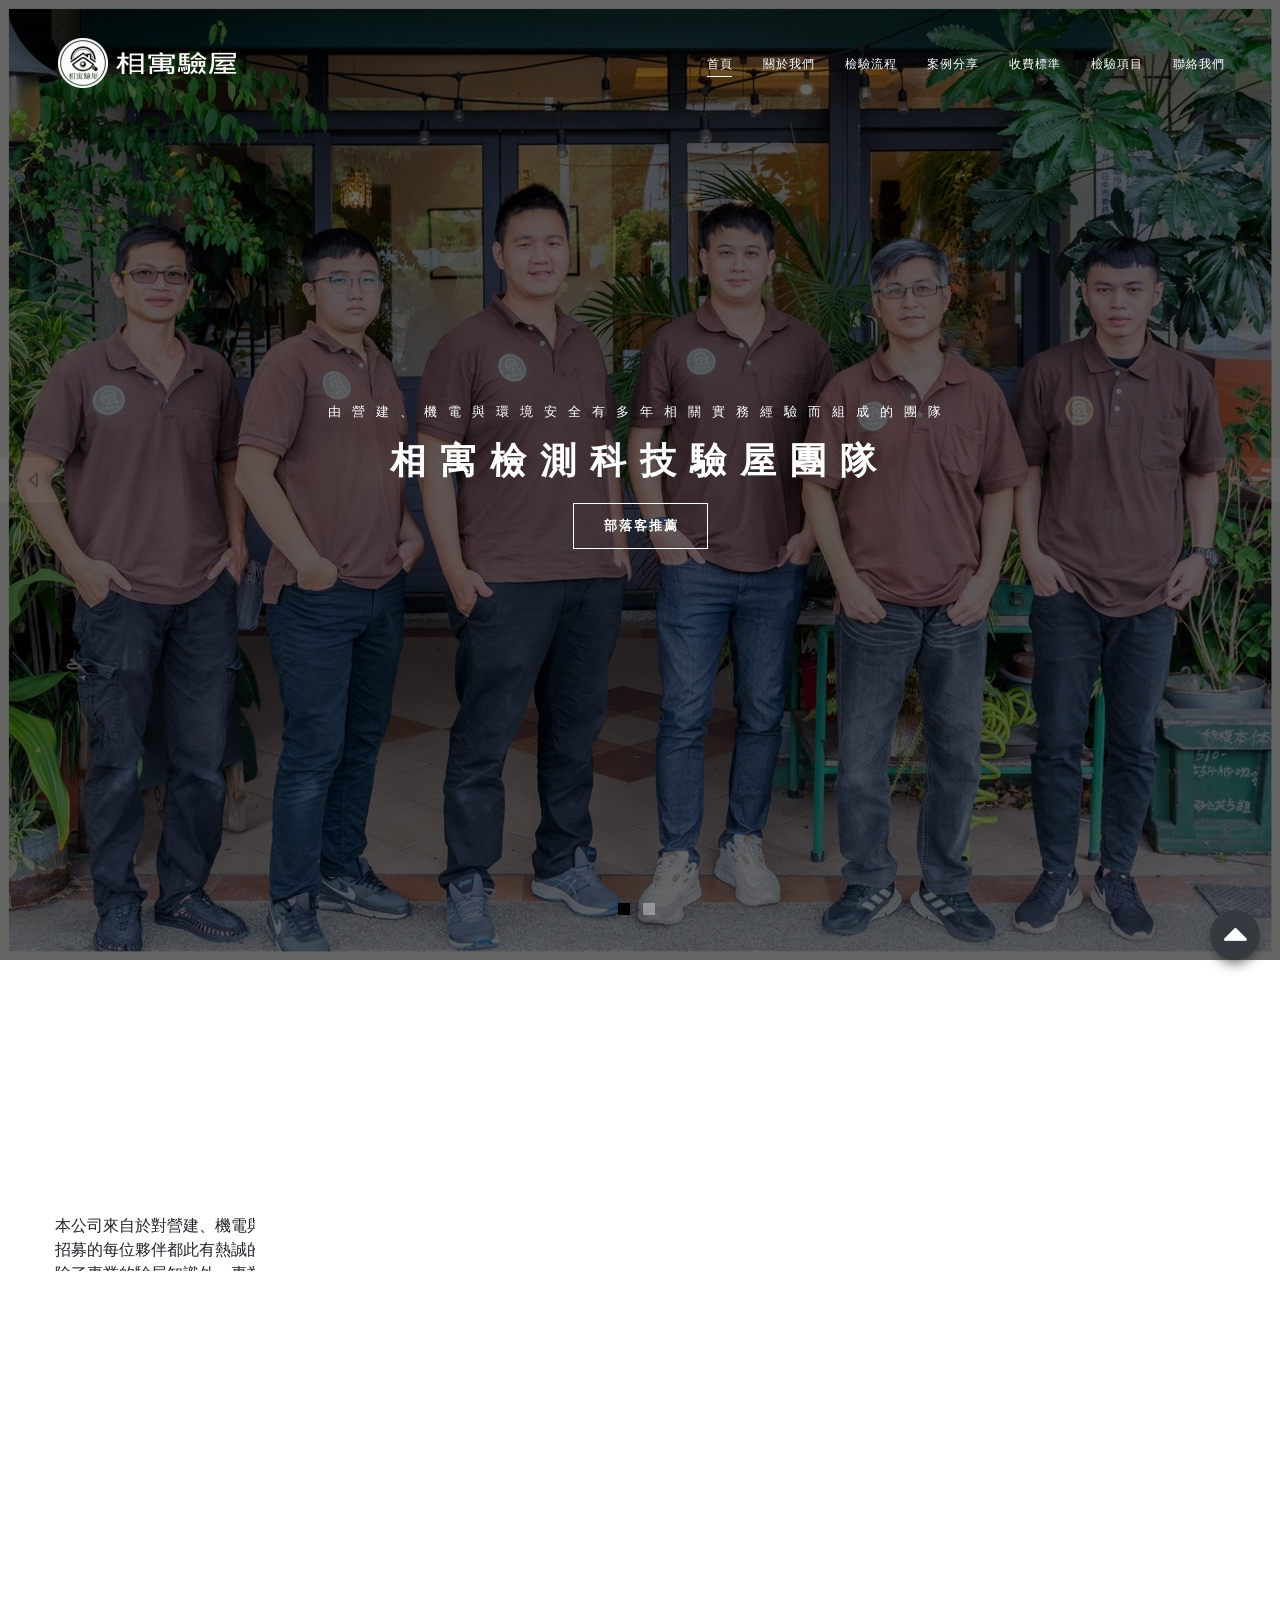
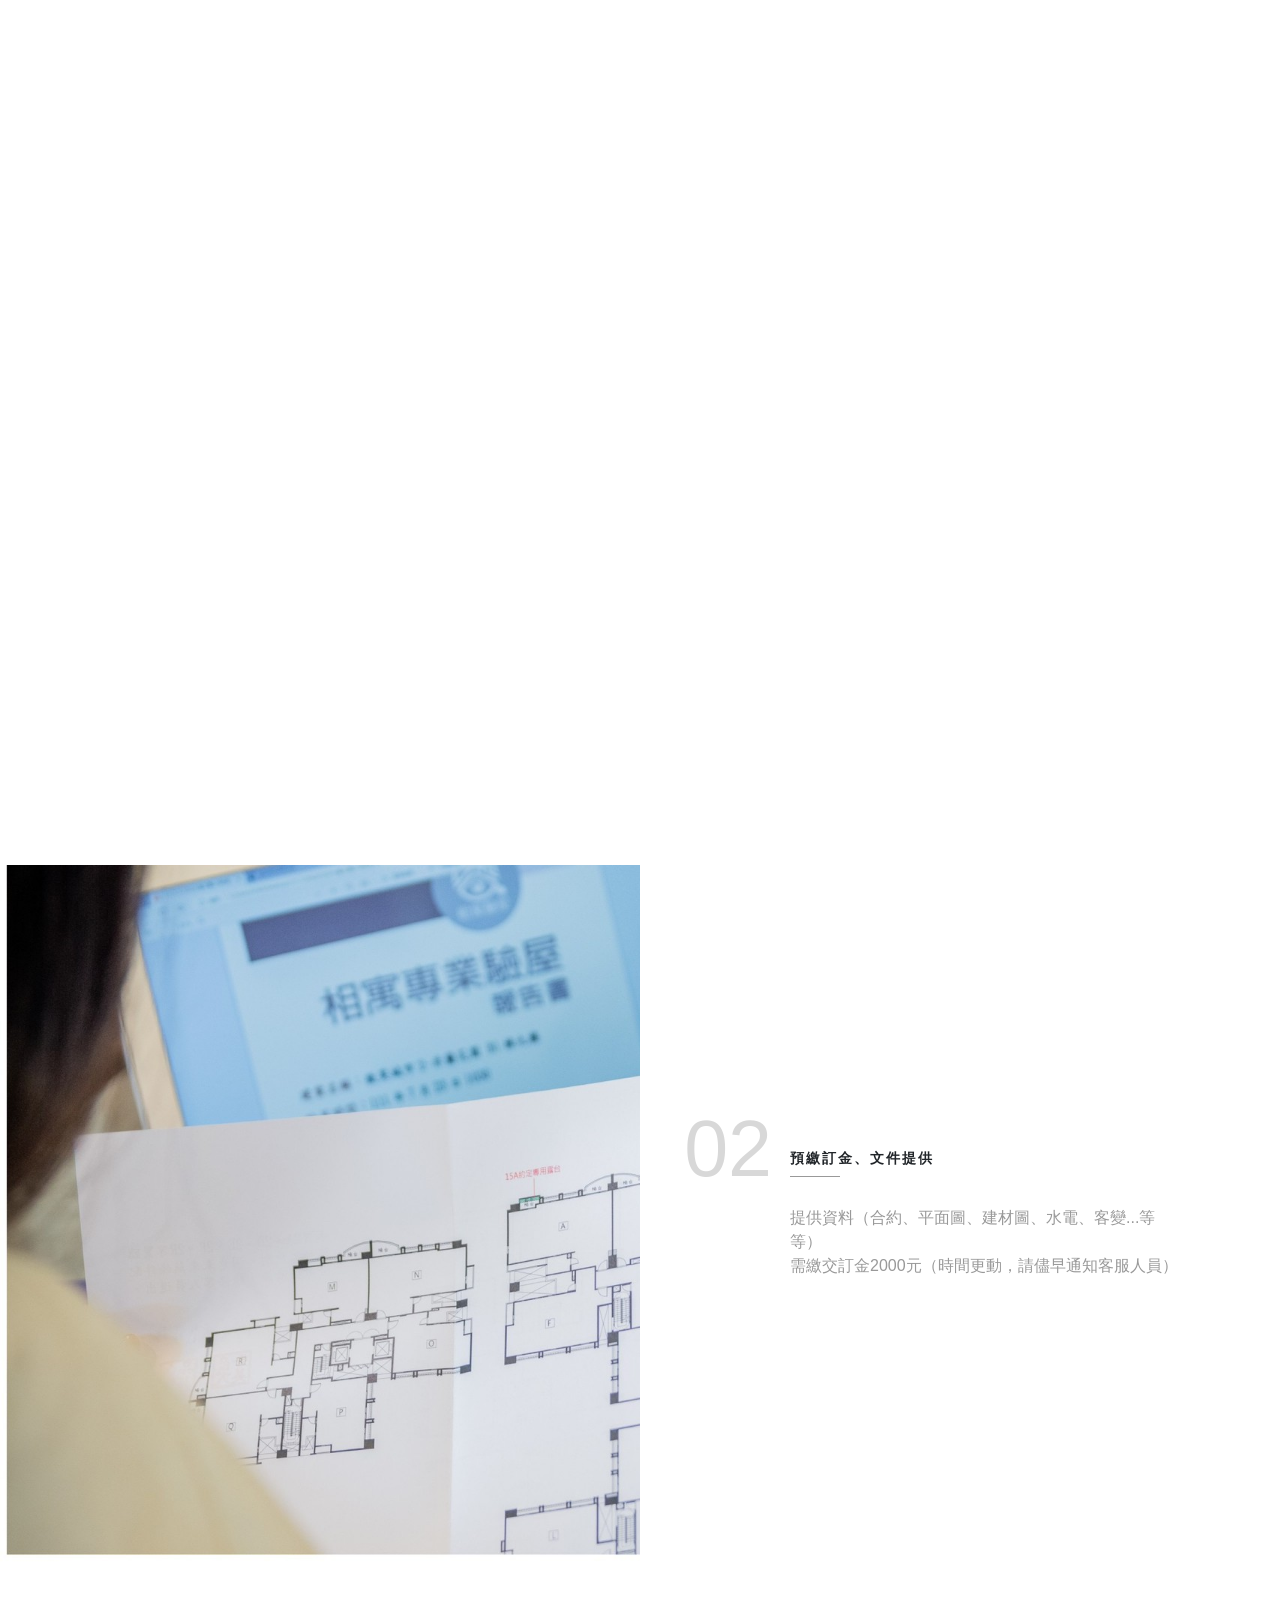
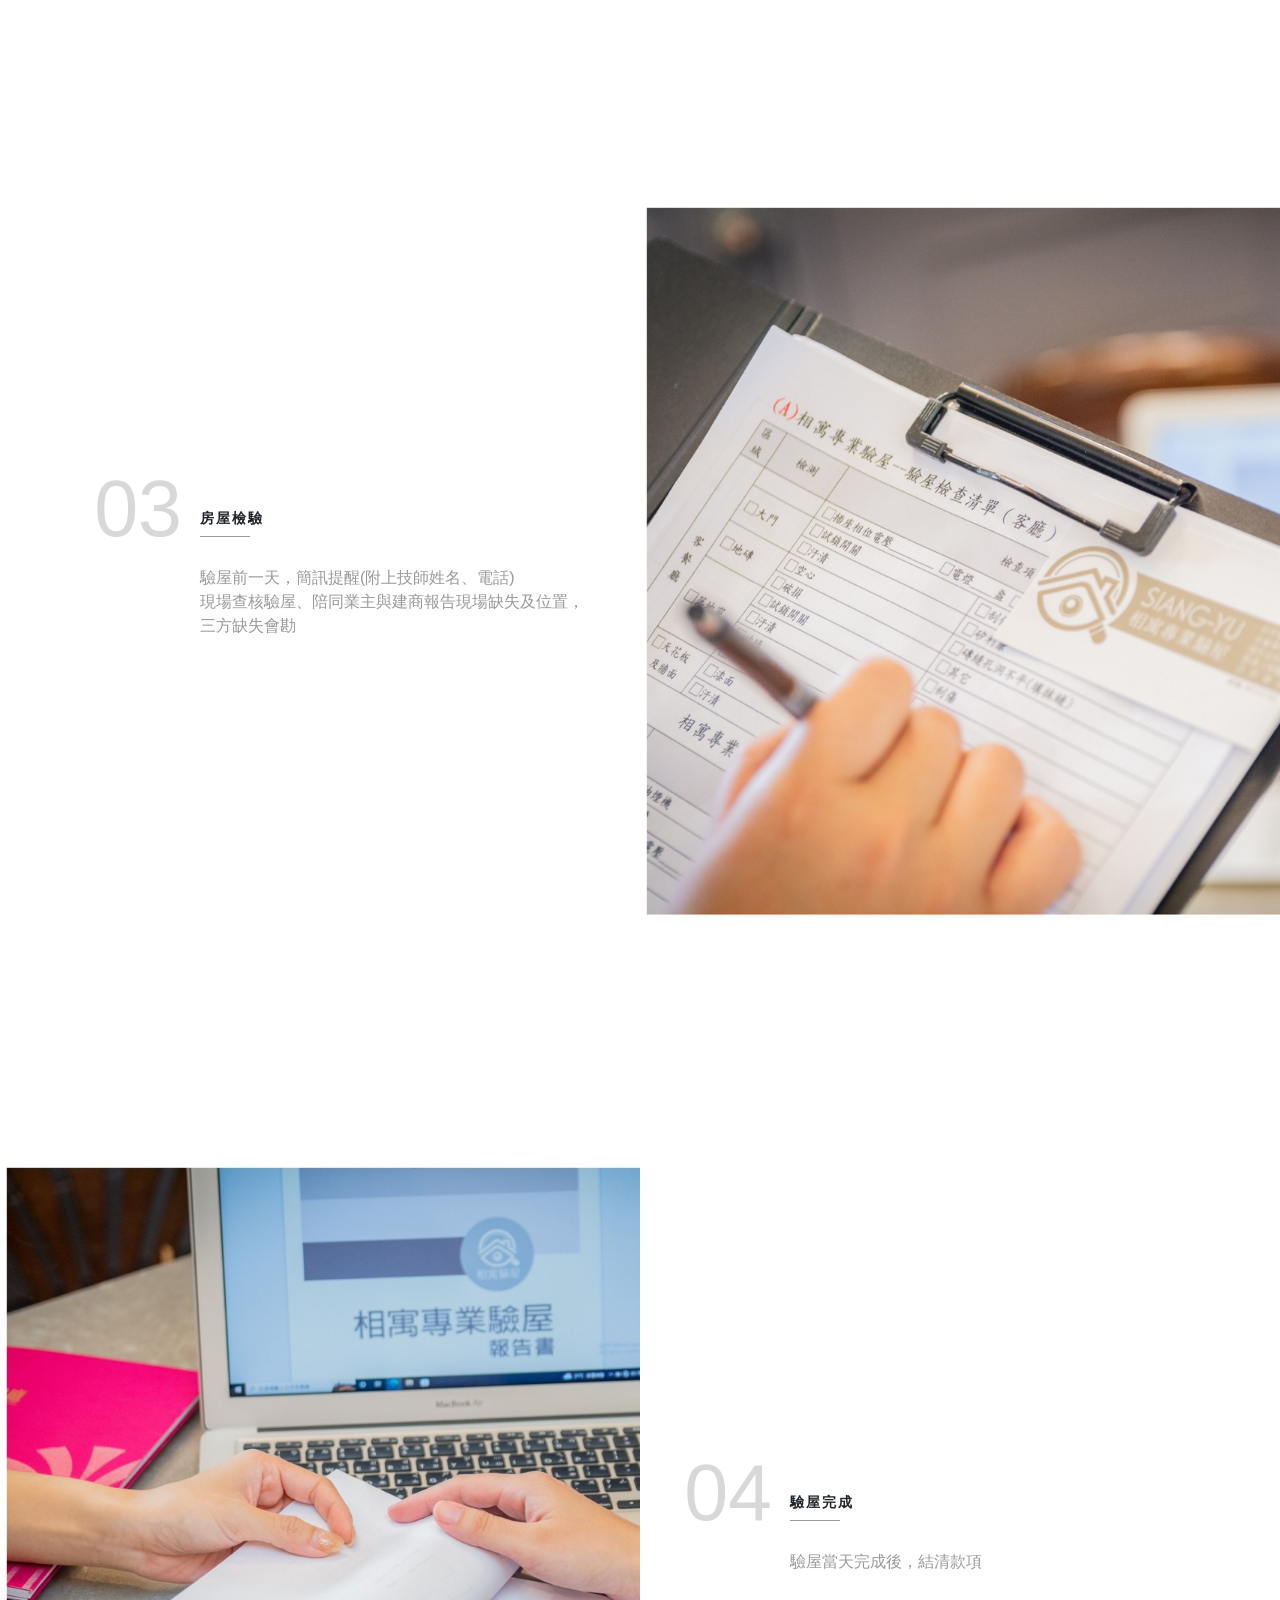
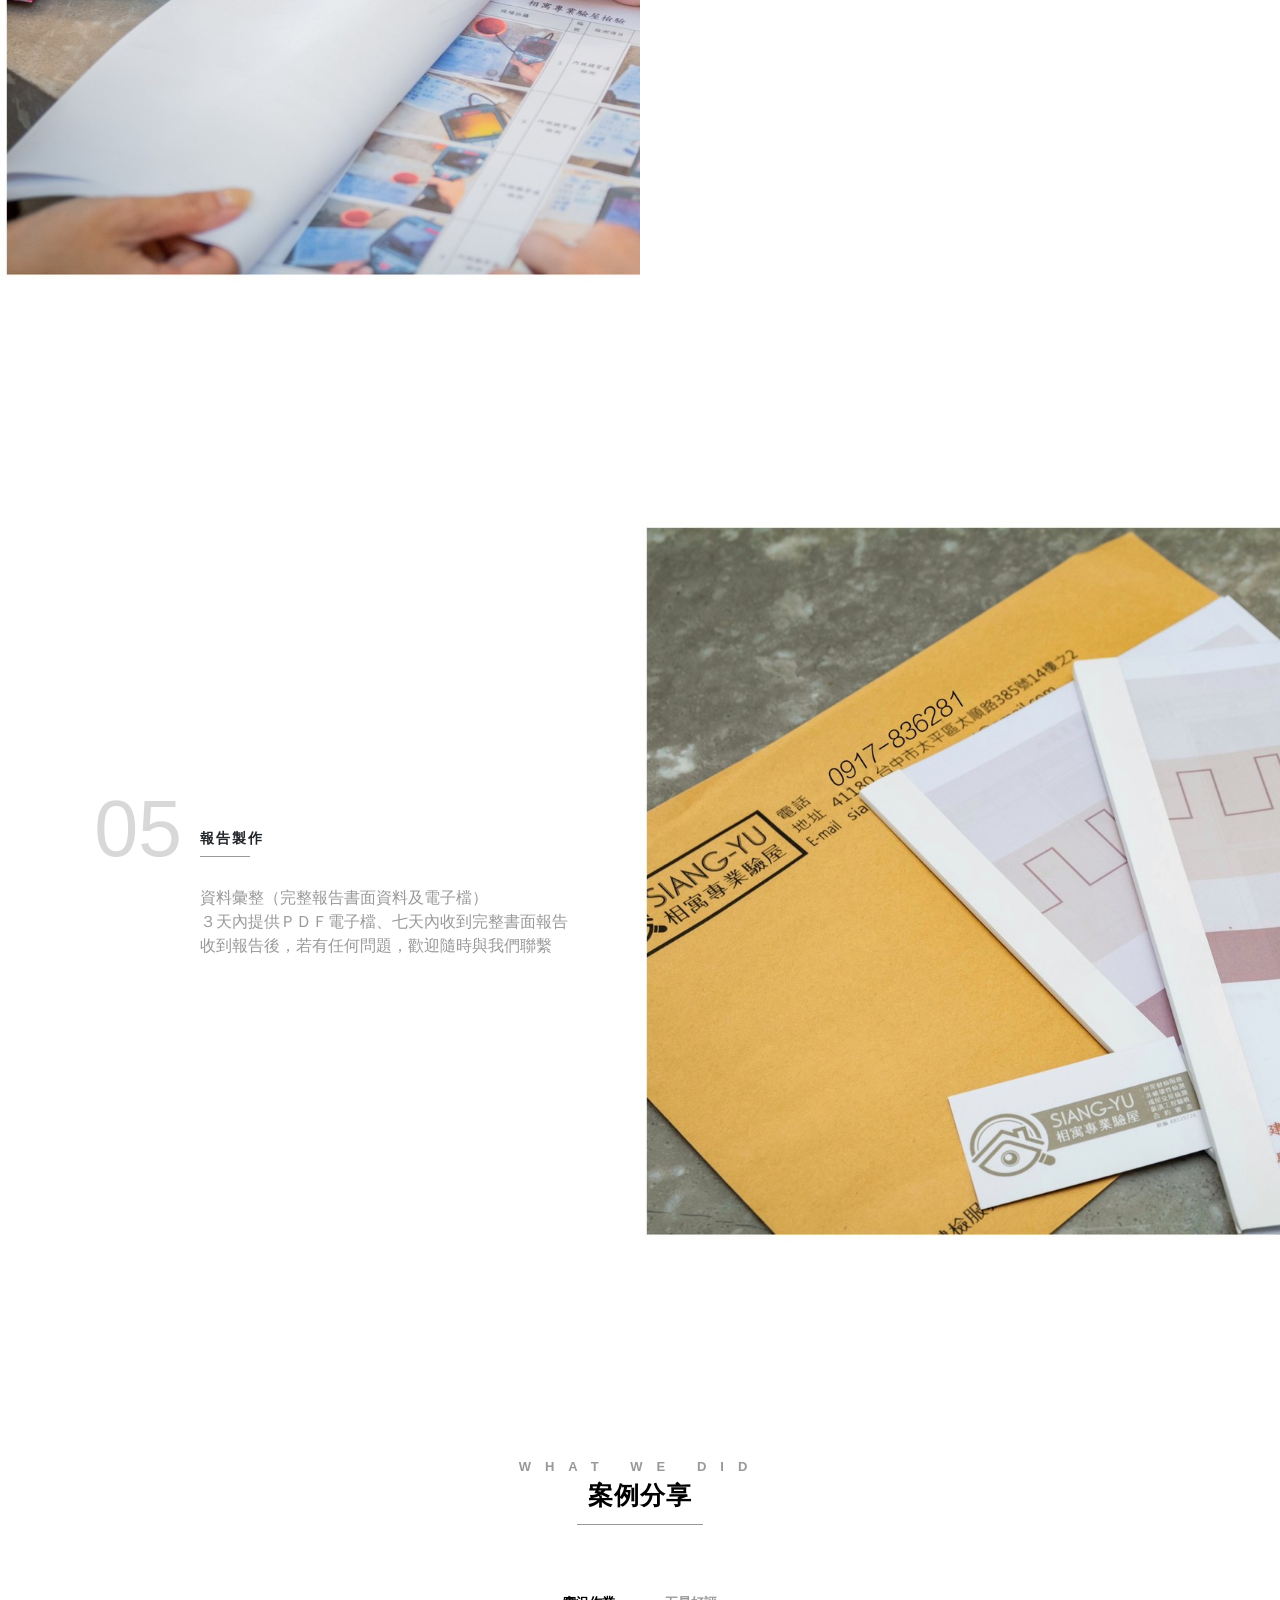
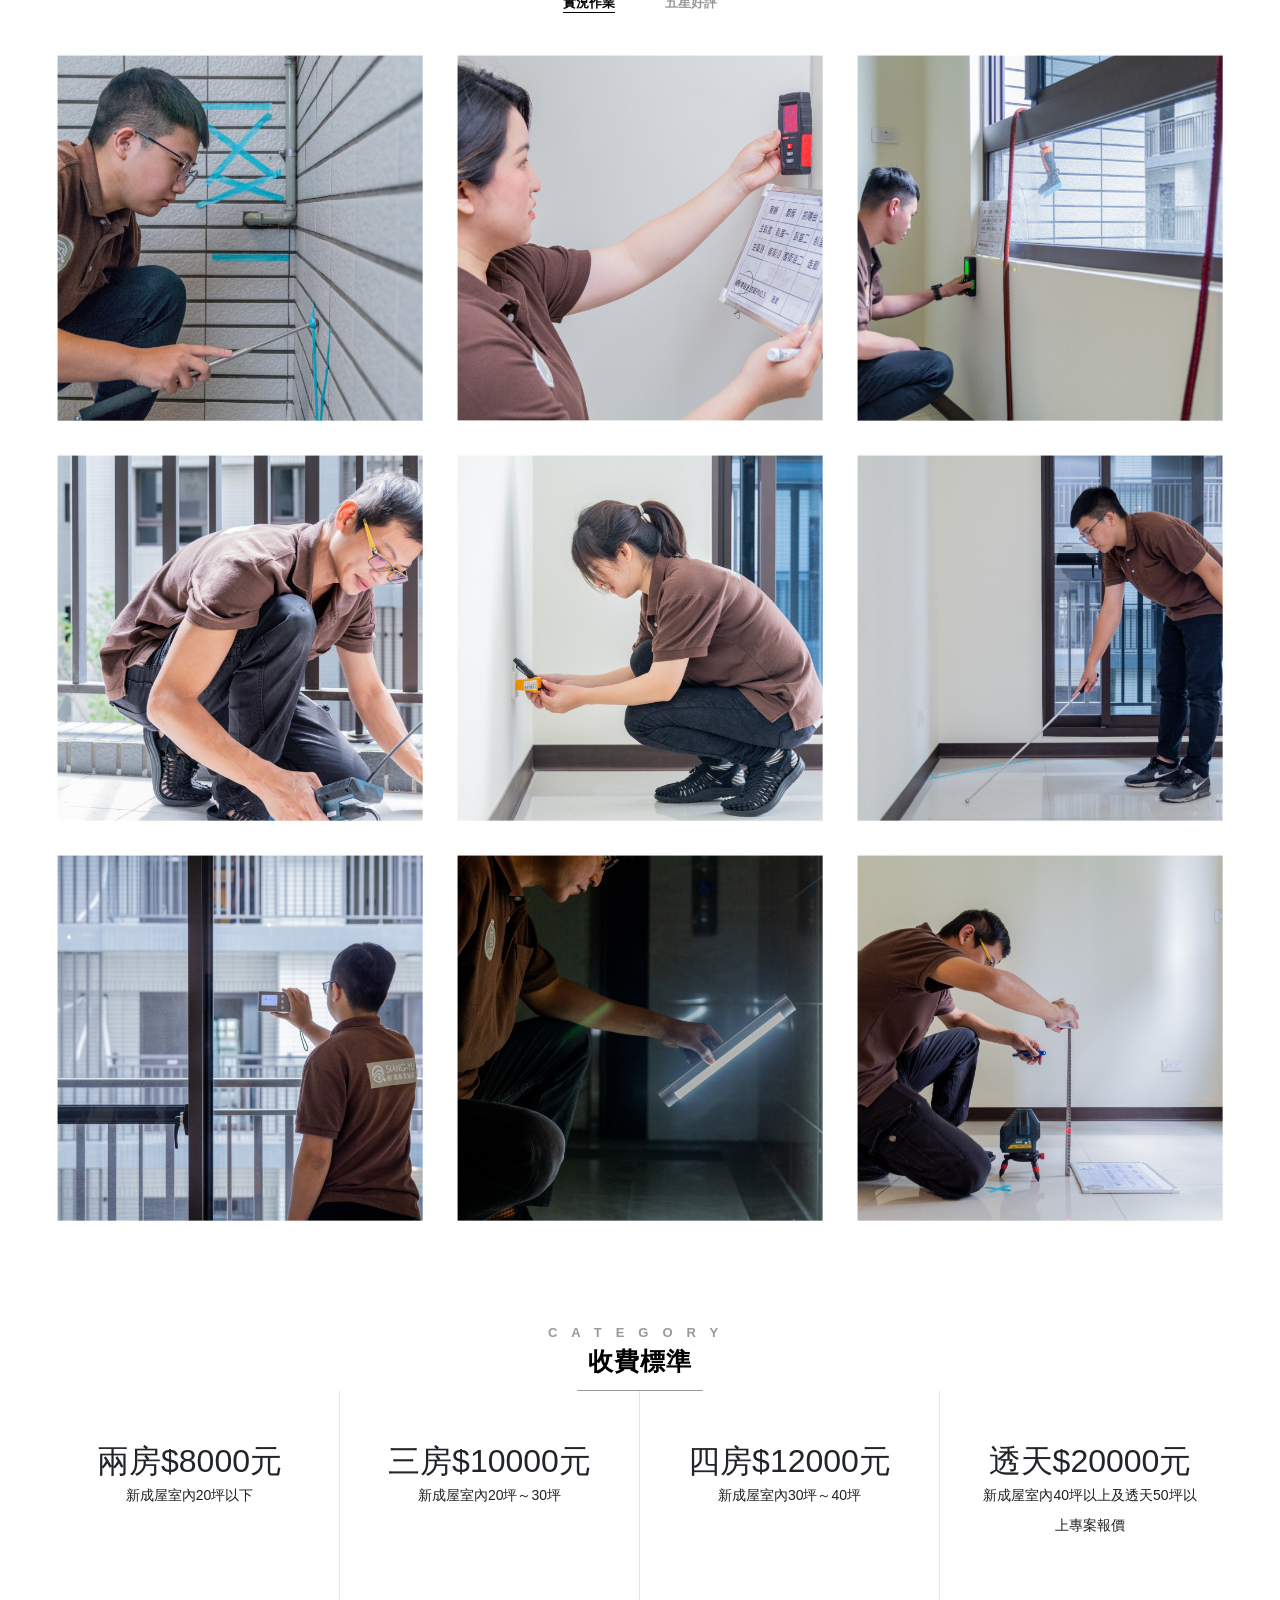
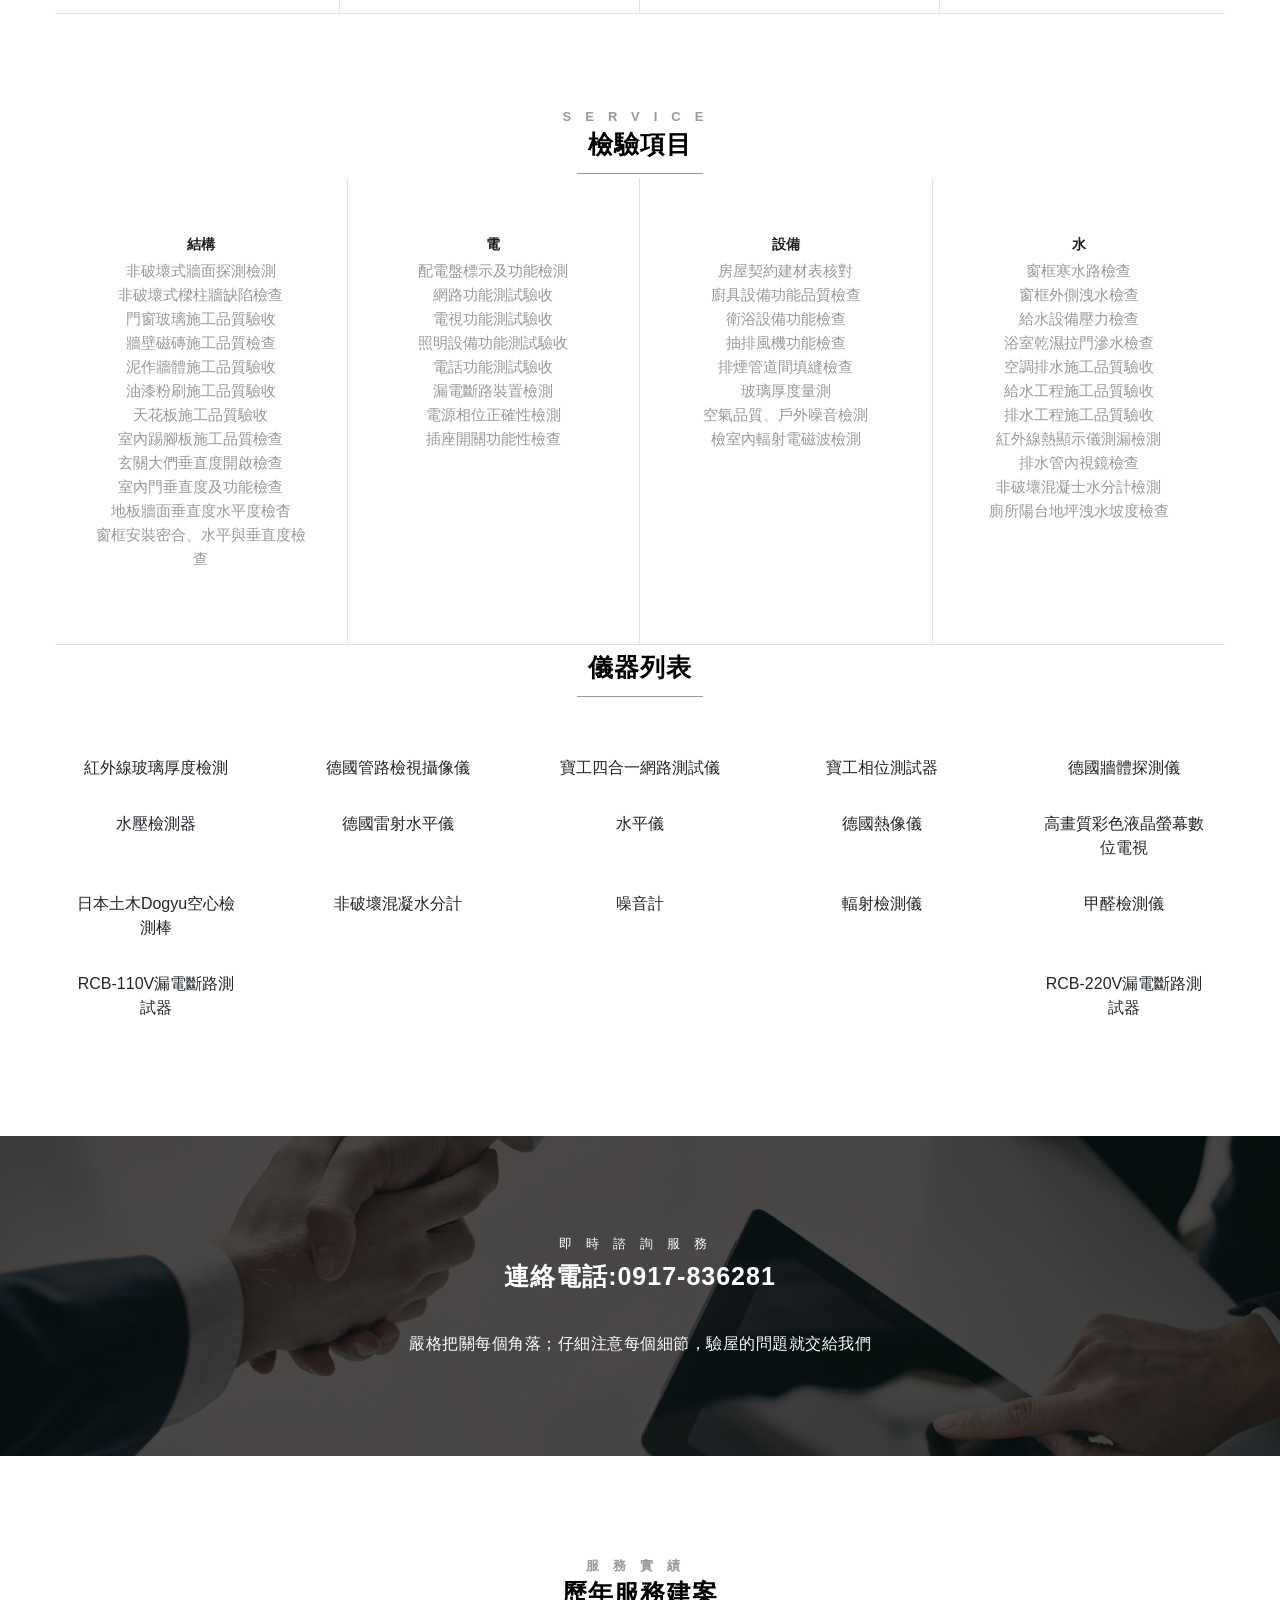
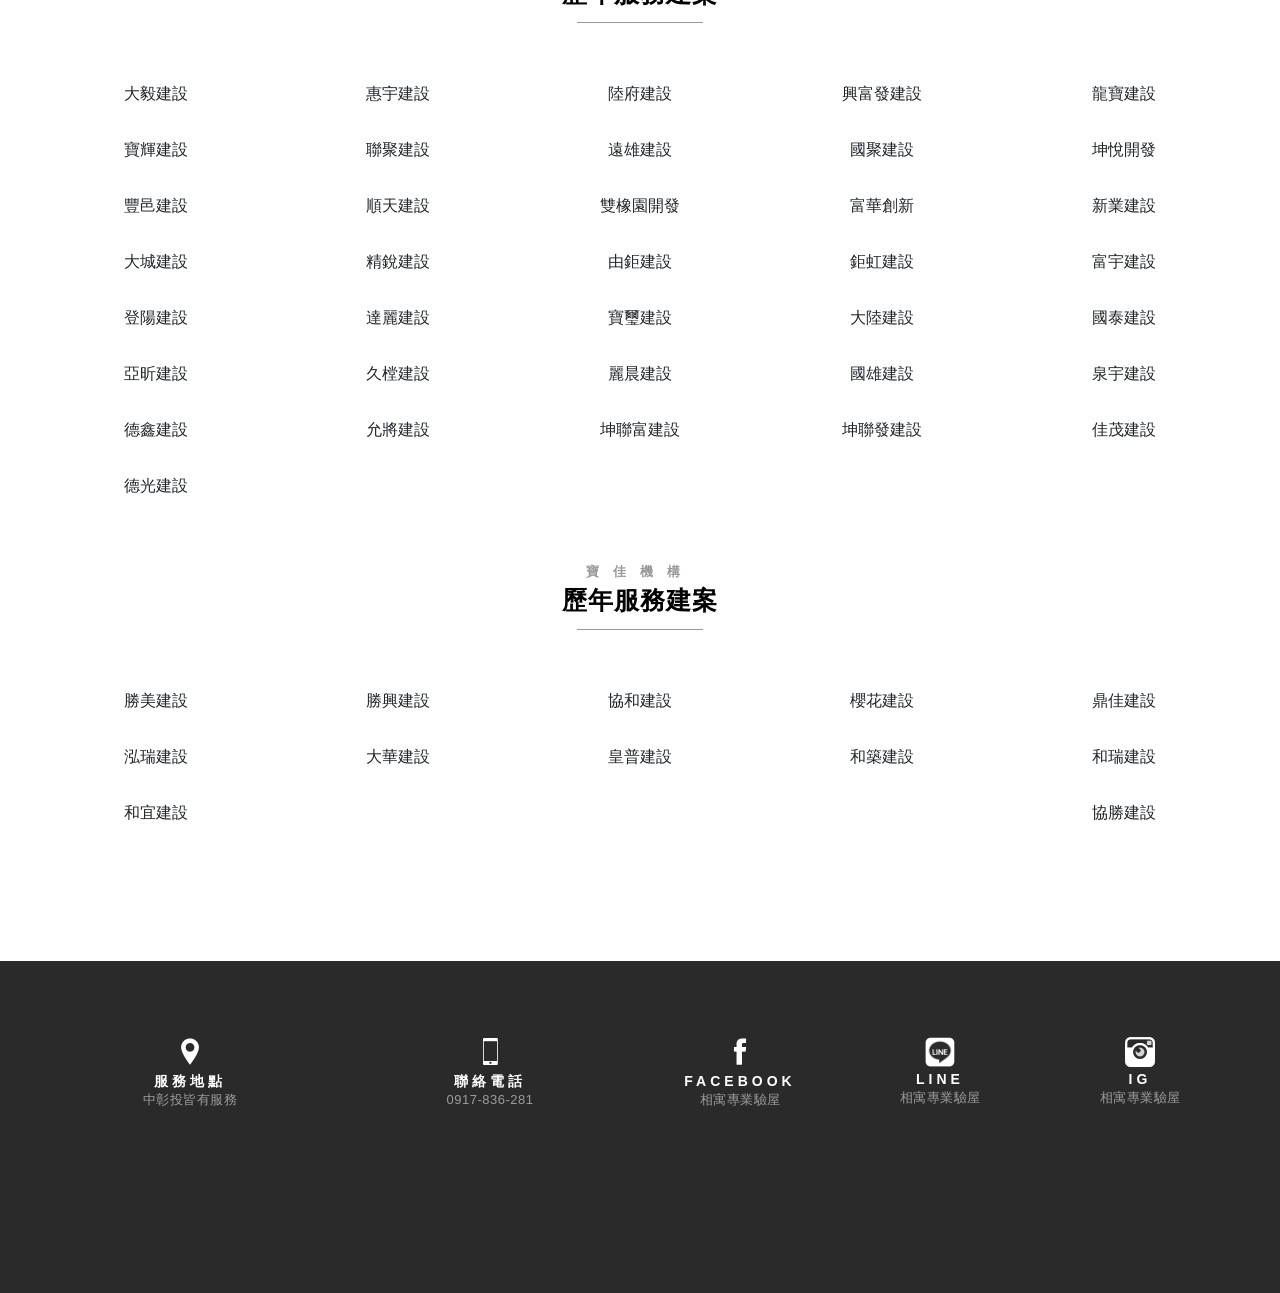
<file: index.html>
<!DOCTYPE html>
<!-- saved from url=(0022)index.html -->
<html lang="zh-Hant"><!-- Mirrored from envato.tanim.me/mojo/ by HTTrack Website Copier/3.x [XR&CO'2014], Fri, 19 Aug 2022 00:43:31 GMT --><head><meta http-equiv="Content-Type" content="text/html; charset=UTF-8">
        
        <meta name="viewport" content="width=device-width, initial-scale=1, shrink-to-fit=no">
        <meta name="description" content="Mojo - Bootstrap 4 Multipurpose One Page Template">
        <meta name="author" content="theme_xpress">
        <title>相寓檢測科技驗屋團隊 - 提供完整修繕規劃報告書，幫助客戶儘快完成交屋，獲得一個安心的家。</title>
        <link rel="shortcut icon" href="assets/images/favicon.png">
    	
    	<!-- google fonts -->
<!--        <link href="https://fonts.googleapis.com/css?family=Montserrat:300,400,500,600,700,800,900|Source+Sans+Pro:300,400,600,700,900" rel="stylesheet">-->
		
		<!-- css libraries -->
        <link href="assets/css/bootstrap.min.css" rel="stylesheet">
        <link href="assets/css/animate.css" rel="stylesheet">
        <link href="assets/css/font-awesome.min.css" rel="stylesheet">
        <link href="assets/css/icofont.min.css" rel="stylesheet">
        <link href="assets/css/owl.carousel.css" rel="stylesheet">
        <link href="assets/css/lightbox.css" rel="stylesheet">
        <link href="assets/css/hamburgers.min.css" rel="stylesheet">

        <!-- main style -->
        <link href="assets/css/style.css" rel="stylesheet">
        <!-- responsive.css -->
        <link href="assets/css/responsive.css" rel="stylesheet">

		<style>
                        [data-bg="1"] {background: url('assets/images/1667212452_422adedbafe2410dba2e.jpg') no-repeat center center;}
                        [data-bg="2"] {background: url('assets/images/1667524570_0deb4f9bc8266ddd2f06.jpg') no-repeat center center;}
            			/*[data-bg="1"] {background: url('/mojo/img/demo/01.jpg') no-repeat center center;}*/
			/*[data-bg="2"] {background: url('/mojo/img/demo/02.jpg') no-repeat center center;}*/
			/*[data-bg="3"] {background: url('/mojo/img/bg/03.jpg') no-repeat center center;}*/
		</style>
        <!-- Google tag (gtag.js) -->
<script async="" src="assets/js/analytics.js"></script>
<script>
  window.dataLayer = window.dataLayer || [];
  function gtag(){dataLayer.push(arguments);}
  gtag('js', new Date());

  gtag('config', 'G-DK1VGLZYZH');
</script>  	</head>

  	<body>
		<!-- page-wrapper start -->
		<div class="page-wrapper">
			<!-- ----------------- -->
			<!-- main-header start -->
			<header class="main-header">
				<div class="container">
					<nav class="navbar navbar-expand-lg main-nav px-0">
					  	<a class="navbar-brand" href="index.html">
<!--					      <img src="/mojo/img/logo.png" alt="Logo">-->
<!--					      <img src="/mojo/img/logo-light.png" alt="LogoLight">-->
<!--							<img height="50" src="logo-white.png" alt="Logo">-->
<!--							<img height="50" src="logo.png" alt="LogoLight">-->
							<img height="50" src="assets/images/1662159247_db817655e605e987bf5d.png" alt="Logo">
<!--							<img height="50" src="/mojo/logo501-white.png" alt="Logo">-->
                            <img height="50" src="assets/images/1662159332_f73fe3589136737a613f.png" alt="Logo">
<!--							<img height="50" src="/mojo/logo501.png" alt="LogoLight">-->
							<!--							<img height="70" src="./LOGO.jpg" alt="Logo">-->
<!--							<img height="70" src="./LOGO.jpg" alt="LogoLight">-->
<!--							<p class="text-white">相寓驗屋</p>-->
					    </a>
					    <button class="hamburger hamburger--collapse navbar-toggler" type="button" data-toggle="collapse" data-target="#mainMenu">
					      <span class="hamburger-box">
					        <span class="hamburger-inner"></span>
					      </span>
					    </button>
					    <div class="collapse navbar-collapse" id="mainMenu">
							<ul class="navbar-nav ml-auto text-uppercase f1">
								<li>
									<a href="#home" rel="m_PageScroll2id" class="_mPS2id-h active active-first">首頁</a>
								</li>
								<li>
									<a href="#about" rel="m_PageScroll2id" class="_mPS2id-h">關於我們</a>
								</li>
								<li>
									<a href="#service" rel="m_PageScroll2id" class="_mPS2id-h">檢驗流程</a>
								</li>
								<li>
									<a href="#Photo" rel="m_PageScroll2id" class="_mPS2id-h">案例分享</a>
								</li>
								<li>
									<a href="#Charge" rel="m_PageScroll2id" class="_mPS2id-h">收費標準</a>
								</li>
								<!-- <li>
									<a href="#Faq" rel="m_PageScroll2id" class="_mPS2id-h">FAQ</a>
								</li> -->
								<li>
									<a href="#Check" rel="m_PageScroll2id" class="_mPS2id-h">檢驗項目</a>
								</li>
								<li>
									<a href="#contact" rel="m_PageScroll2id" class="_mPS2id-h">聯絡我們</a>
								</li>
							</ul>
					    </div>
					</nav>
				</div><!-- /.container -->
			</header>
			<!-- main-header end -->
			<!-- --------------- -->
			
			<!-- ----------- -->
			<!-- #home start -->
			<main class="slider-wrapper _mPS2id-t mPS2id-target mPS2id-target-first mPS2id-target-last" id="home">
				<div id="mainSlider" class="carousel slide carousel-fade slider-content-style slider-home-one">
					<ol class="carousel-indicators">
                                                    <li data-target="#mainSlider" data-slide-to="1" class="active"></li>
                                                    <li data-target="#mainSlider" data-slide-to="2" class=""></li>
                        <!--						<li data-target="#mainSlider" data-slide-to="1"></li>-->
<!--						<li data-target="#mainSlider" data-slide-to="2"></li>-->
					</ol>
			        <!-- Wrapper for slides -->
			        <div class="carousel-inner text-center text-uppercase f1">
                                                <div class="carousel-item active" data-bg="1">
			                <div class="container h-100">
			                    <div class="row h-100 align-items-center justify-content-center">
			                        <div class="crop text-white">
			                            <div class="bannerContent">
			                                <h2 data-animation="animated fadeInUp" class="">由營建、機電與環境安全有多年相關實務經驗而組成的團隊</h2>
			                                <h1 data-animation="animated fadeInUp" class="">相寓檢測科技驗屋團隊</h1>
                                            			                                <a href="https://m.facebook.com/story.php?story_fbid=pfbid02oeixtHZLQkJxxKW44xfa4oStdt2aNV95cpKdHxC4Jwp9Q5JgPvAaxToG2g5pAQX6l&amp;id=100063771187548" rel="m_PageScroll2id" data-animation="animated fadeInUp" class="thm-btn text-white f2 fw-7">部落客推薦</a>
			                                                                        </div>
			                        </div>
			                    </div>
			                </div>
			            </div><!-- /.carousel-item -->
                                                <div class="carousel-item" data-bg="2">
			                <div class="container h-100">
			                    <div class="row h-100 align-items-center justify-content-center">
			                        <div class="crop text-white">
			                            <div class="bannerContent">
			                                <h2 data-animation="animated fadeInUp" class="">相寓專業驗屋  透過專業儀器檢驗</h2>
			                                <h1 data-animation="animated fadeInUp" class=""> 為您的房屋做詳細的「健康檢查」</h1>
                                            			                                <a href="https://m.facebook.com/100064128938359/posts/pfbid09fRxHW72bzw4TgjpFhaDXrCnGTLnT8og99Gk4GmKSwFTLbnhsYscK2WDTehpAc57l/?d=n&amp;mibextid=qC1gEa" rel="m_PageScroll2id" data-animation="animated fadeInUp" class="thm-btn text-white f2 fw-7">Podcast訪談-驗屋大小事</a>
			                                                                        </div>
			                        </div>
			                    </div>
			                </div>
			            </div><!-- /.carousel-item -->
                        
			        <a class="carousel-control-prev" href="#mainSlider" role="button" data-slide="prev">
			            <img src="assets/images/prev.png" alt="previous">
			        </a>
			        <a class="carousel-control-next" href="#mainSlider" role="button" data-slide="next">
			            <img src="assets/images/next.png" alt="next">
			        </a>
				</div>
			</div></main>
			<!-- #home end -->
			<!-- --------- -->
			
			<!-- ------------ -->
			<!-- #about start -->
			<div class="about _mPS2id-t" id="about">
				<div class="container">
					<div class="row">
						<div class="col-12">
							<header class="secHeader">
								<p>關於我們</p>
								<h1>相寓檢測科技驗屋團隊</h1>
							</header>
						</div><!-- /.col-12 -->
						<div class="col-12">
							<section class="crop">
								<article class="">
                                    本公司來自於對營建、機電與環境安全有多年相關實務經驗而組成的團隊。<br>
招募的每位夥伴都此有熱誠的心與專業知識。秉持認真、負責、謹慎的態度幫助客戶檢驗房屋。<br>
除了專業的驗屋知識外，專業器材是少不了的。本公司選用來自美國、德國進口的專業設備與器具，拒絕選用劣質的廉價設備檢驗。<br>
相寓工作不只檢驗房屋，是搭起客戶與建商溝通協調的一環，代為處理房屋修繕檢驗相關瑣碎事宜。<br>
保障客戶的房屋品質外，更重要的是能即時解決客戶心中的疑惑不管是交屋前的諮詢, 或者是驗屋時能提供多元且適合的修繕建議，<br>
驗屋後提供完整修繕規劃報告書。幫助客戶儘快完成交屋，獲得一個安心的家。<!--									<p class="text-center text-sm-left">本公司來自於對營建、機電與環境安全有多年相關實務經驗而組成的團隊。</p>-->
<!--									<ul>-->
<!--										<li>本公司來自於對營建、機電與環境安全有多年相關實務經驗而組成的團隊。</li>-->
<!--										<li>招募的每位夥伴都此有熱誠的心與專業知識。秉持認真、負責、謹慎的態度幫助客戶檢驗房屋。</li>-->
<!--										<li>除了專業的驗屋知識外，專業器材是少不了的。本公司選用來自美國、德國進口的專業設備與器具，拒絕選用劣質的廉價設備檢驗。</li>-->
<!--										<li>相寓工作不只檢驗房屋，是搭起客戶與建商溝通協調的一環，代為處理房屋修繕檢驗相關瑣碎事宜。保障客戶的房屋品質外，更重要的是能即時解決客戶心中的疑惑不管是交屋前的諮詢, 或者是驗屋時能提供多元且適合的修繕建議，驗屋後提供完整修繕規劃報告書。幫助客戶儘快完成交屋，獲得一個安心的家。</li>-->
<!--									</ul>-->
								</article>
							</section>
						</div>



					</div><!-- /.row -->
				</div><!-- /.container -->
				<div class="text-center">
					<img src="assets/images/1667525169_26660c870bf197870361.jpg" alt="about us">
				</div><!-- /.text-center -->
			</div><!-- /.about -->
			<!-- #about end -->
			<!-- ---------- -->

			<!-- -------------- -->
			<!-- #service start -->
			<div class="service _mPS2id-t" id="service">
				<header>
					<div class="secHeader">
						<p>how to do</p>
						<h1>檢驗流程</h1>
					</div>
				</header><!-- /.secHeader -->
                                                        <section class="service-block">
                    <div class="container-fluid px-0">
                        <div class="row">
                            <div class="col-lg-6 bg-white pr-0 d-flex align-items-center crop">
                                <div class="singleService wow fadeInLeft" data-wow-duration="1.8s">
                                    <header>
                                        <span class="f2">01</span>
                                        <h2 class="f1 fw-7 text-uppercase">諮詢、報價</h2>
                                    </header>
                                    <p class="f2">提供需求、確認建案資訊，<br>
提供報價及檢驗資訊；與專員預約驗屋時間檔期</p>
                                    <!--									<a href="#" class="f2 text-uppercase">read more</a>-->
                                </div><!-- /.singleService -->
                            </div><!-- /.col-lg-6 -->
                            <div class="col-lg-6 col-md-12 pl-0 img-box">
                                <img src="assets/images/1667210499_25cda6a9f8f459bdd42d.jpg" alt="Service">
                            </div><!-- /.col-md-12 -->
                        </div><!-- /.row -->
                    </div><!-- /.container -->
                </section><!-- /.service-block -->
                                                            				<section class="service-block">
					<div class="container-fluid px-0">
						<div class="row">
							<div class="col-lg-6 col-md-12 pr-0 img-box order-2 order-lg-1">
								<img src="assets/images/1667210517_aab3d136802f8dd6fc7a.jpg" alt="Service">
							</div><!-- /.col-md-12 -->

							<div class="col-lg-6 bg-white pl-0 d-flex align-items-center order-1 order-lg-2 crop">
								<div class="singleService wow fadeInRight" data-wow-duration="1.8s">
									<header>
										<span class="f2">02</span>
										<h2 class="f1 fw-7 text-uppercase">預繳訂金、文件提供</h2>
									</header>
									<p class="f2">提供資料（合約、平面圖、建材圖、水電、客變...等等）<br>
需繳交訂金2000元（時間更動，請儘早通知客服人員）</p>
<!--									<a href="#" class="f2 text-uppercase">read more</a>-->
								</div><!-- /.singleService -->
							</div><!-- /.col-lg-6 -->
						</div><!-- /.row -->
					</div><!-- /.container -->
				</section><!-- /.service-block -->
                                                                            <section class="service-block">
                    <div class="container-fluid px-0">
                        <div class="row">
                            <div class="col-lg-6 bg-white pr-0 d-flex align-items-center crop">
                                <div class="singleService wow fadeInLeft" data-wow-duration="1.8s">
                                    <header>
                                        <span class="f2">03</span>
                                        <h2 class="f1 fw-7 text-uppercase">房屋檢驗</h2>
                                    </header>
                                    <p class="f2">驗屋前一天，簡訊提醒(附上技師姓名、電話)<br>
現場查核驗屋、陪同業主與建商報告現場缺失及位置，三方缺失會勘</p>
                                    <!--									<a href="#" class="f2 text-uppercase">read more</a>-->
                                </div><!-- /.singleService -->
                            </div><!-- /.col-lg-6 -->
                            <div class="col-lg-6 col-md-12 pl-0 img-box">
                                <img src="assets/images/1667210535_36c7c9bb922143ad4f25.jpg" alt="Service">
                            </div><!-- /.col-md-12 -->
                        </div><!-- /.row -->
                    </div><!-- /.container -->
                </section><!-- /.service-block -->
                                                            				<section class="service-block">
					<div class="container-fluid px-0">
						<div class="row">
							<div class="col-lg-6 col-md-12 pr-0 img-box order-2 order-lg-1">
								<img src="assets/images/1667210549_405ee6d4b4a5f304a9b2.jpg" alt="Service">
							</div><!-- /.col-md-12 -->

							<div class="col-lg-6 bg-white pl-0 d-flex align-items-center order-1 order-lg-2 crop">
								<div class="singleService wow fadeInRight" data-wow-duration="1.8s">
									<header>
										<span class="f2">04</span>
										<h2 class="f1 fw-7 text-uppercase">驗屋完成</h2>
									</header>
									<p class="f2">驗屋當天完成後，結清款項</p>
<!--									<a href="#" class="f2 text-uppercase">read more</a>-->
								</div><!-- /.singleService -->
							</div><!-- /.col-lg-6 -->
						</div><!-- /.row -->
					</div><!-- /.container -->
				</section><!-- /.service-block -->
                                                                            <section class="service-block">
                    <div class="container-fluid px-0">
                        <div class="row">
                            <div class="col-lg-6 bg-white pr-0 d-flex align-items-center crop">
                                <div class="singleService wow fadeInLeft" data-wow-duration="1.8s">
                                    <header>
                                        <span class="f2">05</span>
                                        <h2 class="f1 fw-7 text-uppercase">報告製作</h2>
                                    </header>
                                    <p class="f2">資料彙整（完整報告書面資料及電子檔）<br>
３天內提供ＰＤＦ電子檔、七天內收到完整書面報告<br>
收到報告後，若有任何問題，歡迎隨時與我們聯繫</p>
                                    <!--									<a href="#" class="f2 text-uppercase">read more</a>-->
                                </div><!-- /.singleService -->
                            </div><!-- /.col-lg-6 -->
                            <div class="col-lg-6 col-md-12 pl-0 img-box">
                                <img src="assets/images/1667210561_5b12485366880e3b1a3b.jpg" alt="Service">
                            </div><!-- /.col-md-12 -->
                        </div><!-- /.row -->
                    </div><!-- /.container -->
                </section><!-- /.service-block -->
                                    			</div>
			<!-- #service end -->
			<!-- ------------ -->

			<!-- -------------- -->
			<!-- #Photo start -->
			<div class="project text-uppercase text-center _mPS2id-t" id="Photo">
				<div class="container">
					<div class="row">
						<div class="col-12">
							<header class="secHeader">
								<p>what we did</p>
								<h1>案例分享</h1>
							</header>
						</div><!-- /.col-12 -->
						<div class="col-12">
							<!-- filter-list start -->
							<ul class="filter-list f2 text-center text-uppercase">
<!--								<li class="filter active" data-filter="all">全部</li>-->
                                                                    <li class="filter active" data-filter="1">實況作業</li>
                                                                    <li class="filter " data-filter="2">五星好評</li>
                                <!--								<li class="filter" data-filter="1">實況作業</li>-->
<!--								<li class="filter" data-filter="2">五星好評</li>-->
<!--								<li class="filter" data-filter="3">graphic design</li>-->
							</ul>
							<!-- filter-list end -->
						</div><!-- /.col-12 -->
						<!-- projects start -->
						<div class="filtr-container d-flex col-12" style="padding: 0px; position: relative; width: 100%; display: flex; flex-wrap: wrap; height: 1200px;">
                            							<div class="col-md-6 col-lg-4 filtr-item filteredOut" data-category="2" data-sort="value" style="opacity: 0; transform: scale(0.5) translate3d(0px, 0px, 0px); backface-visibility: hidden; perspective: 1000px; transform-style: preserve-3d; position: absolute; transition: 0.5s ease-out; z-index: -1000;">
								<div class="project-container">
									<figure>
										<img src="assets/images/1662611879_339de5ae788eb3c37ecd.jpg" alt="project thumb">
										<figcaption>
											<h2>
												<a href="" class="f1 fw-7"></a>
											</h2>
											<p class="f2"></p>
											<i>
												<a href="assets/images/1662611879_339de5ae788eb3c37ecd.jpg" class="icofont-plus-circle" rel="lightbox" data-lightbox="project-thumb"></a>
											</i>
										</figcaption>
									</figure>
								</div>
							</div>
                            							<div class="col-md-6 col-lg-4 filtr-item" data-category="1" data-sort="value" style="opacity: 1; transform: scale(1) translate3d(0px, 0px, 0px); backface-visibility: hidden; perspective: 1000px; transform-style: preserve-3d; position: absolute; transition: 0.5s ease-out;">
								<div class="project-container">
									<figure>
										<img src="assets/images/1667210116_03804aeffede1f89e0b3.jpg" alt="project thumb">
										<figcaption>
											<h2>
												<a href="" class="f1 fw-7"></a>
											</h2>
											<p class="f2"></p>
											<i>
												<a href="assets/images/1667210116_03804aeffede1f89e0b3.jpg" class="icofont-plus-circle" rel="lightbox" data-lightbox="project-thumb"></a>
											</i>
										</figcaption>
									</figure>
								</div>
							</div>
                            							<div class="col-md-6 col-lg-4 filtr-item" data-category="1" data-sort="value" style="opacity: 1; transform: scale(1) translate3d(400px, 0px, 0px); backface-visibility: hidden; perspective: 1000px; transform-style: preserve-3d; position: absolute; transition: 0.5s ease-out;">
								<div class="project-container">
									<figure>
										<img src="assets/images/1667209359_0b2e020a95cfa4e7a79c.jpg" alt="project thumb">
										<figcaption>
											<h2>
												<a href="" class="f1 fw-7"></a>
											</h2>
											<p class="f2"></p>
											<i>
												<a href="assets/images/1667209359_0b2e020a95cfa4e7a79c.jpg" class="icofont-plus-circle" rel="lightbox" data-lightbox="project-thumb"></a>
											</i>
										</figcaption>
									</figure>
								</div>
							</div>
                            							<div class="col-md-6 col-lg-4 filtr-item" data-category="1" data-sort="value" style="opacity: 1; transform: scale(1) translate3d(800px, 0px, 0px); backface-visibility: hidden; perspective: 1000px; transform-style: preserve-3d; position: absolute; transition: 0.5s ease-out;">
								<div class="project-container">
									<figure>
										<img src="assets/images/1667209346_6823d5905fca451035aa.jpg" alt="project thumb">
										<figcaption>
											<h2>
												<a href="" class="f1 fw-7"></a>
											</h2>
											<p class="f2"></p>
											<i>
												<a href="assets/images/1667209346_6823d5905fca451035aa.jpg" class="icofont-plus-circle" rel="lightbox" data-lightbox="project-thumb"></a>
											</i>
										</figcaption>
									</figure>
								</div>
							</div>
                            							<div class="col-md-6 col-lg-4 filtr-item" data-category="1" data-sort="value" style="opacity: 1; transform: scale(1) translate3d(0px, 400px, 0px); backface-visibility: hidden; perspective: 1000px; transform-style: preserve-3d; position: absolute; transition: 0.5s ease-out;">
								<div class="project-container">
									<figure>
										<img src="assets/images/1667209301_591de41cfd2092ed9fbc.jpg" alt="project thumb">
										<figcaption>
											<h2>
												<a href="" class="f1 fw-7"></a>
											</h2>
											<p class="f2"></p>
											<i>
												<a href="assets/images/1667209301_591de41cfd2092ed9fbc.jpg" class="icofont-plus-circle" rel="lightbox" data-lightbox="project-thumb"></a>
											</i>
										</figcaption>
									</figure>
								</div>
							</div>
                            							<div class="col-md-6 col-lg-4 filtr-item" data-category="1" data-sort="value" style="opacity: 1; transform: scale(1) translate3d(400px, 400px, 0px); backface-visibility: hidden; perspective: 1000px; transform-style: preserve-3d; position: absolute; transition: 0.5s ease-out;">
								<div class="project-container">
									<figure>
										<img src="assets/images/1667209274_a639f04429013a8b3bd3.jpg" alt="project thumb">
										<figcaption>
											<h2>
												<a href="" class="f1 fw-7"></a>
											</h2>
											<p class="f2"></p>
											<i>
												<a href="assets/images/1667209274_a639f04429013a8b3bd3.jpg" class="icofont-plus-circle" rel="lightbox" data-lightbox="project-thumb"></a>
											</i>
										</figcaption>
									</figure>
								</div>
							</div>
                            							<div class="col-md-6 col-lg-4 filtr-item" data-category="1" data-sort="value" style="opacity: 1; transform: scale(1) translate3d(800px, 400px, 0px); backface-visibility: hidden; perspective: 1000px; transform-style: preserve-3d; position: absolute; transition: 0.5s ease-out;">
								<div class="project-container">
									<figure>
										<img src="assets/images/1667209246_fd28a657e8e696e65718.jpg" alt="project thumb">
										<figcaption>
											<h2>
												<a href="" class="f1 fw-7"></a>
											</h2>
											<p class="f2"></p>
											<i>
												<a href="assets/images/1667209246_fd28a657e8e696e65718.jpg" class="icofont-plus-circle" rel="lightbox" data-lightbox="project-thumb"></a>
											</i>
										</figcaption>
									</figure>
								</div>
							</div>
                            							<div class="col-md-6 col-lg-4 filtr-item filteredOut" data-category="2" data-sort="value" style="opacity: 0; transform: scale(0.5) translate3d(0px, 0px, 0px); backface-visibility: hidden; perspective: 1000px; transform-style: preserve-3d; position: absolute; transition: 0.5s ease-out; z-index: -1000;">
								<div class="project-container">
									<figure>
										<img src="assets/images/1662612989_aca5eb1540b177d473be.jpg" alt="project thumb">
										<figcaption>
											<h2>
												<a href="" class="f1 fw-7"></a>
											</h2>
											<p class="f2"></p>
											<i>
												<a href="assets/images/1662612989_aca5eb1540b177d473be.jpg" class="icofont-plus-circle" rel="lightbox" data-lightbox="project-thumb"></a>
											</i>
										</figcaption>
									</figure>
								</div>
							</div>
                            							<div class="col-md-6 col-lg-4 filtr-item filteredOut" data-category="2" data-sort="value" style="opacity: 0; transform: scale(0.5) translate3d(0px, 0px, 0px); backface-visibility: hidden; perspective: 1000px; transform-style: preserve-3d; position: absolute; transition: 0.5s ease-out; z-index: -1000;">
								<div class="project-container">
									<figure>
										<img src="assets/images/1662612974_1c8072672b96c6ebe50d.jpg" alt="project thumb">
										<figcaption>
											<h2>
												<a href="" class="f1 fw-7"></a>
											</h2>
											<p class="f2"></p>
											<i>
												<a href="assets/images/1662612974_1c8072672b96c6ebe50d.jpg" class="icofont-plus-circle" rel="lightbox" data-lightbox="project-thumb"></a>
											</i>
										</figcaption>
									</figure>
								</div>
							</div>
                            							<div class="col-md-6 col-lg-4 filtr-item filteredOut" data-category="2" data-sort="value" style="opacity: 0; transform: scale(0.5) translate3d(0px, 0px, 0px); backface-visibility: hidden; perspective: 1000px; transform-style: preserve-3d; position: absolute; transition: 0.5s ease-out; z-index: -1000;">
								<div class="project-container">
									<figure>
										<img src="assets/images/1662612955_88d59f46e7d80151b5f0.jpg" alt="project thumb">
										<figcaption>
											<h2>
												<a href="" class="f1 fw-7"></a>
											</h2>
											<p class="f2"></p>
											<i>
												<a href="assets/images/1662612955_88d59f46e7d80151b5f0.jpg" class="icofont-plus-circle" rel="lightbox" data-lightbox="project-thumb"></a>
											</i>
										</figcaption>
									</figure>
								</div>
							</div>
                            							<div class="col-md-6 col-lg-4 filtr-item filteredOut" data-category="2" data-sort="value" style="opacity: 0; transform: scale(0.5) translate3d(0px, 0px, 0px); backface-visibility: hidden; perspective: 1000px; transform-style: preserve-3d; position: absolute; transition: 0.5s ease-out; z-index: -1000;">
								<div class="project-container">
									<figure>
										<img src="assets/images/1662612938_83171c928fcc7ff1353a.jpg" alt="project thumb">
										<figcaption>
											<h2>
												<a href="" class="f1 fw-7"></a>
											</h2>
											<p class="f2"></p>
											<i>
												<a href="assets/images/1662612938_83171c928fcc7ff1353a.jpg" class="icofont-plus-circle" rel="lightbox" data-lightbox="project-thumb"></a>
											</i>
										</figcaption>
									</figure>
								</div>
							</div>
                            							<div class="col-md-6 col-lg-4 filtr-item filteredOut" data-category="2" data-sort="value" style="opacity: 0; transform: scale(0.5) translate3d(0px, 0px, 0px); backface-visibility: hidden; perspective: 1000px; transform-style: preserve-3d; position: absolute; transition: 0.5s ease-out; z-index: -1000;">
								<div class="project-container">
									<figure>
										<img src="assets/images/1662612924_81ce43eabd6d990dbe1b.jpg" alt="project thumb">
										<figcaption>
											<h2>
												<a href="" class="f1 fw-7"></a>
											</h2>
											<p class="f2"></p>
											<i>
												<a href="assets/images/1662612924_81ce43eabd6d990dbe1b.jpg" class="icofont-plus-circle" rel="lightbox" data-lightbox="project-thumb"></a>
											</i>
										</figcaption>
									</figure>
								</div>
							</div>
                            							<div class="col-md-6 col-lg-4 filtr-item filteredOut" data-category="2" data-sort="value" style="opacity: 0; transform: scale(0.5) translate3d(0px, 0px, 0px); backface-visibility: hidden; perspective: 1000px; transform-style: preserve-3d; position: absolute; transition: 0.5s ease-out; z-index: -1000;">
								<div class="project-container">
									<figure>
										<img src="assets/images/1662612895_732299d64082a7e500d8.jpg" alt="project thumb">
										<figcaption>
											<h2>
												<a href="" class="f1 fw-7"></a>
											</h2>
											<p class="f2"></p>
											<i>
												<a href="assets/images/1662612895_732299d64082a7e500d8.jpg" class="icofont-plus-circle" rel="lightbox" data-lightbox="project-thumb"></a>
											</i>
										</figcaption>
									</figure>
								</div>
							</div>
                            							<div class="col-md-6 col-lg-4 filtr-item" data-category="1" data-sort="value" style="opacity: 1; transform: scale(1) translate3d(0px, 800px, 0px); backface-visibility: hidden; perspective: 1000px; transform-style: preserve-3d; position: absolute; transition: 0.5s ease-out;">
								<div class="project-container">
									<figure>
										<img src="assets/images/1667209210_143d3081dc25d1957cb3.jpg" alt="project thumb">
										<figcaption>
											<h2>
												<a href="" class="f1 fw-7"></a>
											</h2>
											<p class="f2"></p>
											<i>
												<a href="assets/images/1667209210_143d3081dc25d1957cb3.jpg" class="icofont-plus-circle" rel="lightbox" data-lightbox="project-thumb"></a>
											</i>
										</figcaption>
									</figure>
								</div>
							</div>
                            							<div class="col-md-6 col-lg-4 filtr-item filteredOut" data-category="2" data-sort="value" style="opacity: 0; transform: scale(0.5) translate3d(0px, 0px, 0px); backface-visibility: hidden; perspective: 1000px; transform-style: preserve-3d; position: absolute; transition: 0.5s ease-out; z-index: -1000;">
								<div class="project-container">
									<figure>
										<img src="assets/images/1662611859_0a0a17beea27ebdab77b.jpg" alt="project thumb">
										<figcaption>
											<h2>
												<a href="" class="f1 fw-7"></a>
											</h2>
											<p class="f2"></p>
											<i>
												<a href="assets/images/1662611859_0a0a17beea27ebdab77b.jpg" class="icofont-plus-circle" rel="lightbox" data-lightbox="project-thumb"></a>
											</i>
										</figcaption>
									</figure>
								</div>
							</div>
                            							<div class="col-md-6 col-lg-4 filtr-item filteredOut" data-category="2" data-sort="value" style="opacity: 0; transform: scale(0.5) translate3d(0px, 0px, 0px); backface-visibility: hidden; perspective: 1000px; transform-style: preserve-3d; position: absolute; transition: 0.5s ease-out; z-index: -1000;">
								<div class="project-container">
									<figure>
										<img src="assets/images/1662611599_99c935a8a4bfc8ef6e8e.jpg" alt="project thumb">
										<figcaption>
											<h2>
												<a href="" class="f1 fw-7"></a>
											</h2>
											<p class="f2"></p>
											<i>
												<a href="assets/images/1662611599_99c935a8a4bfc8ef6e8e.jpg" class="icofont-plus-circle" rel="lightbox" data-lightbox="project-thumb"></a>
											</i>
										</figcaption>
									</figure>
								</div>
							</div>
                            							<div class="col-md-6 col-lg-4 filtr-item filteredOut" data-category="2" data-sort="value" style="opacity: 0; transform: scale(0.5) translate3d(0px, 0px, 0px); backface-visibility: hidden; perspective: 1000px; transform-style: preserve-3d; position: absolute; transition: 0.5s ease-out; z-index: -1000;">
								<div class="project-container">
									<figure>
										<img src="assets/images/1662611568_3f376a8c85dcac2b41fa.jpg" alt="project thumb">
										<figcaption>
											<h2>
												<a href="" class="f1 fw-7"></a>
											</h2>
											<p class="f2"></p>
											<i>
												<a href="assets/images/1662611568_3f376a8c85dcac2b41fa.jpg" class="icofont-plus-circle" rel="lightbox" data-lightbox="project-thumb"></a>
											</i>
										</figcaption>
									</figure>
								</div>
							</div>
                            							<div class="col-md-6 col-lg-4 filtr-item filteredOut" data-category="2" data-sort="value" style="opacity: 0; transform: scale(0.5) translate3d(0px, 0px, 0px); backface-visibility: hidden; perspective: 1000px; transform-style: preserve-3d; position: absolute; transition: 0.5s ease-out; z-index: -1000;">
								<div class="project-container">
									<figure>
										<img src="assets/images/1662611542_2f37ae704c3d7ba158b1.jpg" alt="project thumb">
										<figcaption>
											<h2>
												<a href="" class="f1 fw-7"></a>
											</h2>
											<p class="f2"></p>
											<i>
												<a href="assets/images/1662611542_2f37ae704c3d7ba158b1.jpg" class="icofont-plus-circle" rel="lightbox" data-lightbox="project-thumb"></a>
											</i>
										</figcaption>
									</figure>
								</div>
							</div>
                            							<div class="col-md-6 col-lg-4 filtr-item filteredOut" data-category="2" data-sort="value" style="opacity: 0; transform: scale(0.5) translate3d(0px, 0px, 0px); backface-visibility: hidden; perspective: 1000px; transform-style: preserve-3d; position: absolute; transition: 0.5s ease-out; z-index: -1000;">
								<div class="project-container">
									<figure>
										<img src="assets/images/1662611529_75467ddbb6b315e3470d.jpg" alt="project thumb">
										<figcaption>
											<h2>
												<a href="" class="f1 fw-7"></a>
											</h2>
											<p class="f2"></p>
											<i>
												<a href="assets/images/1662611529_75467ddbb6b315e3470d.jpg" class="icofont-plus-circle" rel="lightbox" data-lightbox="project-thumb"></a>
											</i>
										</figcaption>
									</figure>
								</div>
							</div>
                            							<div class="col-md-6 col-lg-4 filtr-item filteredOut" data-category="2" data-sort="value" style="opacity: 0; transform: scale(0.5) translate3d(0px, 0px, 0px); backface-visibility: hidden; perspective: 1000px; transform-style: preserve-3d; position: absolute; transition: 0.5s ease-out; z-index: -1000;">
								<div class="project-container">
									<figure>
										<img src="assets/images/1662611484_04a652acf6e0bdc2c302.jpg" alt="project thumb">
										<figcaption>
											<h2>
												<a href="" class="f1 fw-7"></a>
											</h2>
											<p class="f2"></p>
											<i>
												<a href="assets/images/1662611484_04a652acf6e0bdc2c302.jpg" class="icofont-plus-circle" rel="lightbox" data-lightbox="project-thumb"></a>
											</i>
										</figcaption>
									</figure>
								</div>
							</div>
                            							<div class="col-md-6 col-lg-4 filtr-item filteredOut" data-category="2" data-sort="value" style="opacity: 0; transform: scale(0.5) translate3d(0px, 0px, 0px); backface-visibility: hidden; perspective: 1000px; transform-style: preserve-3d; position: absolute; transition: 0.5s ease-out; z-index: -1000;">
								<div class="project-container">
									<figure>
										<img src="assets/images/1662611460_39b1ce2487fa2250c373.jpg" alt="project thumb">
										<figcaption>
											<h2>
												<a href="" class="f1 fw-7"></a>
											</h2>
											<p class="f2"></p>
											<i>
												<a href="assets/images/1662611460_39b1ce2487fa2250c373.jpg" class="icofont-plus-circle" rel="lightbox" data-lightbox="project-thumb"></a>
											</i>
										</figcaption>
									</figure>
								</div>
							</div>
                            							<div class="col-md-6 col-lg-4 filtr-item filteredOut" data-category="2" data-sort="value" style="opacity: 0; transform: scale(0.5) translate3d(0px, 0px, 0px); backface-visibility: hidden; perspective: 1000px; transform-style: preserve-3d; position: absolute; transition: 0.5s ease-out; z-index: -1000;">
								<div class="project-container">
									<figure>
										<img src="assets/images/1662611444_d97541514d60e581cdf2.jpg" alt="project thumb">
										<figcaption>
											<h2>
												<a href="" class="f1 fw-7"></a>
											</h2>
											<p class="f2"></p>
											<i>
												<a href="assets/images/1662611444_d97541514d60e581cdf2.jpg" class="icofont-plus-circle" rel="lightbox" data-lightbox="project-thumb"></a>
											</i>
										</figcaption>
									</figure>
								</div>
							</div>
                            							<div class="col-md-6 col-lg-4 filtr-item filteredOut" data-category="2" data-sort="value" style="opacity: 0; transform: scale(0.5) translate3d(0px, 0px, 0px); backface-visibility: hidden; perspective: 1000px; transform-style: preserve-3d; position: absolute; transition: 0.5s ease-out; z-index: -1000;">
								<div class="project-container">
									<figure>
										<img src="assets/images/1662611429_3edb59fcc1d5b4ffc9f9.jpg" alt="project thumb">
										<figcaption>
											<h2>
												<a href="" class="f1 fw-7"></a>
											</h2>
											<p class="f2"></p>
											<i>
												<a href="assets/images/1662611429_3edb59fcc1d5b4ffc9f9.jpg" class="icofont-plus-circle" rel="lightbox" data-lightbox="project-thumb"></a>
											</i>
										</figcaption>
									</figure>
								</div>
							</div>
                            							<div class="col-md-6 col-lg-4 filtr-item" data-category="1" data-sort="value" style="opacity: 1; transform: scale(1) translate3d(400px, 800px, 0px); backface-visibility: hidden; perspective: 1000px; transform-style: preserve-3d; position: absolute; transition: 0.5s ease-out;">
								<div class="project-container">
									<figure>
										<img src="assets/images/1667209224_d44da69e635b14114fa3.jpg" alt="project thumb">
										<figcaption>
											<h2>
												<a href="" class="f1 fw-7"></a>
											</h2>
											<p class="f2"></p>
											<i>
												<a href="assets/images/1667209224_d44da69e635b14114fa3.jpg" class="icofont-plus-circle" rel="lightbox" data-lightbox="project-thumb"></a>
											</i>
										</figcaption>
									</figure>
								</div>
							</div>
                            							<div class="col-md-6 col-lg-4 filtr-item" data-category="1" data-sort="value" style="opacity: 1; transform: scale(1) translate3d(800px, 800px, 0px); backface-visibility: hidden; perspective: 1000px; transform-style: preserve-3d; position: absolute; transition: 0.5s ease-out;">
								<div class="project-container">
									<figure>
										<img src="assets/images/1667209195_e4ba4289ce25c2ee95c8.jpg" alt="project thumb">
										<figcaption>
											<h2>
												<a href="" class="f1 fw-7"></a>
											</h2>
											<p class="f2"></p>
											<i>
												<a href="assets/images/1667209195_e4ba4289ce25c2ee95c8.jpg" class="icofont-plus-circle" rel="lightbox" data-lightbox="project-thumb"></a>
											</i>
										</figcaption>
									</figure>
								</div>
							</div>
                            						</div>
						<!-- Photo end -->
					</div><!-- /.row -->
				</div><!-- /.container -->
			</div><!-- /.Photo -->
			<!-- #Photo end -->
			<!-- ------------ -->

			<!-- ----------- -->
			<!-- #Charge start -->
			<div class="Charge text-center text-uppercase _mPS2id-t" id="Charge">
				<div class="container">
					<div class="row">
						<div class="col-12 mb-0 pb-0">
							<header>
								<div class="secHeader">
									<p>Category</p>
									<h1>收費標準</h1>
								</div>
							</header>
						</div><!-- /.col-12 -->
						<div class="col-12">
							<div class="features">
								<div class="row text-center">
                                    									
									<div class="col-lg-3 col-sm-6 feature-card crop">
										<h2 class="">兩房$8000元</h2>
										<div class="feature-body wow fadeInLeft" data-wow-delay=".1s">
											<h2 class="">新成屋室內20坪以下</h2>
										</div><!-- /.feature-card -->
									</div><!-- /.col-lg-3 -->
																		
									<div class="col-lg-3 col-sm-6 feature-card crop">
										<h2 class="">三房$10000元</h2>
										<div class="feature-body wow fadeInLeft" data-wow-delay=".1s">
											<h2 class="">新成屋室內20坪～30坪</h2>
										</div><!-- /.feature-card -->
									</div><!-- /.col-lg-3 -->
																		
									<div class="col-lg-3 col-sm-6 feature-card crop">
										<h2 class="">四房$12000元</h2>
										<div class="feature-body wow fadeInLeft" data-wow-delay=".1s">
											<h2 class="">新成屋室內30坪～40坪</h2>
										</div><!-- /.feature-card -->
									</div><!-- /.col-lg-3 -->
																		
									<div class="col-lg-3 col-sm-6 feature-card crop">
										<h2 class="">透天$20000元</h2>
										<div class="feature-body wow fadeInLeft" data-wow-delay=".1s">
											<h2 class="">新成屋室內40坪以上及透天50坪以上專案報價</h2>
										</div><!-- /.feature-card -->
									</div><!-- /.col-lg-3 -->
																	</div><!-- /.row -->
							</div><!-- /.features -->

						</div>

					</div><!-- /.row -->
				</div><!-- /.container -->
			</div><!-- /.Charge -->
			<!-- #Charge end -->
			<!-- --------- -->

			<!-- ---------------- -->
			<!-- #Faq start -->
			<div class="rating text-center _mPS2id-t" id="Faq" style="display: none;">
				<div class="container">
					<div class="row justify-content-center">
						<div class="col-12 mb-0 pb-0">
							<header>
								<div class="secHeader">
									<p>FAQ</p>
									<h1>問題解答</h1>
								</div>
							</header>
						</div><!-- /.col-12 -->
						<div class="col-xl-10">
							<div class="rating-carousel owl-carousel owl-loaded owl-drag">
                                								<!-- /.singleRating -->
                                								<!-- /.singleRating -->
                                							<div class="owl-stage-outer"><div class="owl-stage" style="transform: translate3d(-2910px, 0px, 0px); transition: all; width: 5820px;"><div class="owl-item cloned" style="width: 970px;"><div class="singleRating">
									<i class="icofont-quote-left"></i>
									<h1 class="f1 fw-7">問題：驗屋時間通常需要多久？</h1>
									<p class="f2 fw-4">大樓約２～４小時，透天約４～６小時，實際狀況會因坪數和類型有所增減</p>
									<h2 class="f1 fw-7 text-uppercase">相寓驗屋</h2>
									<span class="f2 fw-7 text-uppercase">為您嚴格把關每個角落，仔細注意每個細節！</span>
								</div></div><div class="owl-item cloned" style="width: 970px;"><div class="singleRating">
									<i class="icofont-quote-left"></i>
									<h1 class="f1 fw-7">問題：驗屋後幾天能收到檢驗報告</h1>
									<p class="f2 fw-4">電子報告書約３天，書面報告書約５～７天</p>
									<h2 class="f1 fw-7 text-uppercase">相寓驗屋</h2>
									<span class="f2 fw-7 text-uppercase">為您嚴格把關每個角落，仔細注意每個細節！</span>
								</div></div><div class="owl-item" style="width: 970px;"><div class="singleRating">
									<i class="icofont-quote-left"></i>
									<h1 class="f1 fw-7">問題：驗屋時間通常需要多久？</h1>
									<p class="f2 fw-4">大樓約２～４小時，透天約４～６小時，實際狀況會因坪數和類型有所增減</p>
									<h2 class="f1 fw-7 text-uppercase">相寓驗屋</h2>
									<span class="f2 fw-7 text-uppercase">為您嚴格把關每個角落，仔細注意每個細節！</span>
								</div></div><div class="owl-item active" style="width: 970px;"><div class="singleRating">
									<i class="icofont-quote-left"></i>
									<h1 class="f1 fw-7">問題：驗屋後幾天能收到檢驗報告</h1>
									<p class="f2 fw-4">電子報告書約３天，書面報告書約５～７天</p>
									<h2 class="f1 fw-7 text-uppercase">相寓驗屋</h2>
									<span class="f2 fw-7 text-uppercase">為您嚴格把關每個角落，仔細注意每個細節！</span>
								</div></div><div class="owl-item cloned" style="width: 970px;"><div class="singleRating">
									<i class="icofont-quote-left"></i>
									<h1 class="f1 fw-7">問題：驗屋時間通常需要多久？</h1>
									<p class="f2 fw-4">大樓約２～４小時，透天約４～６小時，實際狀況會因坪數和類型有所增減</p>
									<h2 class="f1 fw-7 text-uppercase">相寓驗屋</h2>
									<span class="f2 fw-7 text-uppercase">為您嚴格把關每個角落，仔細注意每個細節！</span>
								</div></div><div class="owl-item cloned" style="width: 970px;"><div class="singleRating">
									<i class="icofont-quote-left"></i>
									<h1 class="f1 fw-7">問題：驗屋後幾天能收到檢驗報告</h1>
									<p class="f2 fw-4">電子報告書約３天，書面報告書約５～７天</p>
									<h2 class="f1 fw-7 text-uppercase">相寓驗屋</h2>
									<span class="f2 fw-7 text-uppercase">為您嚴格把關每個角落，仔細注意每個細節！</span>
								</div></div></div></div><div class="owl-nav disabled"><div class="owl-prev">prev</div><div class="owl-next">next</div></div><div class="owl-dots"><div class="owl-dot"><span></span></div><div class="owl-dot active active-last"><span></span></div></div></div><!-- /.rating-carousel owl-carousel -->
						</div><!-- /.col-xl-10 -->
					</div><!-- /.row justify-content-center -->
				</div><!-- /.container -->
			</div>



			<!-- ---------------- -->
			<!-- #Check start -->
			<div class="rating text-center _mPS2id-t" id="Check">
				<div class="container">
					<div class="row justify-content-center">
						<div class="col-12 mb-1 pb-0">
							<header>
								<div class="secHeader">
									<p>Service</p>
									<h1>檢驗項目</h1>
								</div>
							</header>
						</div><!-- /.col-12 -->
						<div class="col-12">
							<div class="features">
								<div class="row mx-0">
                                    									<div class="col-lg-3 col-sm-6 feature-card crop">
										<div class="feature-body wow fadeInLeft" data-wow-delay=".1s">
											<h2 class="f1 fw-7">結構</h2>
											<p class="f2 fw-4">非破壞式牆面探測檢測<br>
非破壞式樑柱牆缺陷檢查<br>
門窗玻璃施工品質驗收<br>
牆壁磁磚施工品質檢查<br>
泥作牆體施工品質驗收<br>
油漆粉刷施工品質驗收<br>
天花板施工品質驗收<br>
室內踢腳板施工品質檢查<br>
玄關大們垂直度開啟檢查<br>
室內門垂直度及功能檢查<br>
地板牆面垂直度水平度檢杳<br>
窗框安裝密合、水平與垂直度檢查</p>
										</div><!-- /.feature-card -->
									</div><!-- /.col-lg-3 -->
                                    									<div class="col-lg-3 col-sm-6 feature-card crop">
										<div class="feature-body wow fadeInLeft" data-wow-delay=".1s">
											<h2 class="f1 fw-7">電</h2>
											<p class="f2 fw-4">配電盤標示及功能檢測<br>
網路功能測試驗收<br>
電視功能測試驗收<br>
照明設備功能測試驗收<br>
電話功能測試驗收<br>
漏電斷路裝置檢測<br>
電源相位正確性檢測<br>
插座開關功能性檢查</p>
										</div><!-- /.feature-card -->
									</div><!-- /.col-lg-3 -->
                                    									<div class="col-lg-3 col-sm-6 feature-card crop">
										<div class="feature-body wow fadeInLeft" data-wow-delay=".1s">
											<h2 class="f1 fw-7">設備</h2>
											<p class="f2 fw-4">房屋契約建材表核對<br>
廚具設備功能品質檢查<br>
衛浴設備功能檢查<br>
抽排風機功能檢查<br>
排煙管道間填縫檢查<br>
玻璃厚度量測<br>
空氣品質、戶外噪音檢測<br>
檢室內輻射電磁波檢測</p>
										</div><!-- /.feature-card -->
									</div><!-- /.col-lg-3 -->
                                    									<div class="col-lg-3 col-sm-6 feature-card crop">
										<div class="feature-body wow fadeInLeft" data-wow-delay=".1s">
											<h2 class="f1 fw-7">水</h2>
											<p class="f2 fw-4">窗框寒水路檢查<br>
窗框外側洩水檢查<br>
給水設備壓力檢查<br>
浴室乾濕拉門滲水檢查<br>
空調排水施工品質驗收<br>
給水工程施工品質驗收<br>
排水工程施工品質驗收<br>
紅外線熱顯示儀測漏檢測<br>
排水管內視鏡檢查<br>
非破壞混凝士水分計檢測<br>
廁所陽台地坪洩水坡度檢查</p>
										</div><!-- /.feature-card -->
									</div><!-- /.col-lg-3 -->
                                    
								</div><!-- /.row -->
							</div><!-- /.features -->
						</div>


					</div><!-- /.row justify-content-center -->
				</div><!-- /.container -->

                <div class="partners pt-1 pb-1">
                    <div class="container text-center">
                        <header>
                            <div class="secHeader">
                                <!--                                <p>Device</p>-->
                                <h1>儀器列表</h1>
                            </div>
                        </header>
                        <div class="partners-logo justify-content-sm-between justify-content-center row">
                                                            <div class="col-2 m-3"><a>紅外線玻璃厚度檢測</a></div>
                                                            <div class="col-2 m-3"><a>德國管路檢視攝像儀</a></div>
                                                            <div class="col-2 m-3"><a>寶工四合一網路測試儀</a></div>
                                                            <div class="col-2 m-3"><a>寶工相位測試器</a></div>
                                                            <div class="col-2 m-3"><a>德國牆體探測儀</a></div>
                                                            <div class="col-2 m-3"><a>水壓檢測器 </a></div>
                                                            <div class="col-2 m-3"><a>德國雷射水平儀</a></div>
                                                            <div class="col-2 m-3"><a>水平儀 </a></div>
                                                            <div class="col-2 m-3"><a>德國熱像儀 </a></div>
                                                            <div class="col-2 m-3"><a>高畫質彩色液晶螢幕數位電視</a></div>
                                                            <div class="col-2 m-3"><a>日本土木Dogyu空心檢測棒 </a></div>
                                                            <div class="col-2 m-3"><a>非破壞混凝水分計</a></div>
                                                            <div class="col-2 m-3"><a>噪音計</a></div>
                                                            <div class="col-2 m-3"><a> 輻射檢測儀</a></div>
                                                            <div class="col-2 m-3"><a>甲醛檢測儀</a></div>
                                                            <div class="col-2 m-3"><a>RCB-110V漏電斷路測試器</a></div>
                                                            <div class="col-2 m-3"><a>RCB-220V漏電斷路測試器</a></div>
                                                    </div><!-- /.d-flex -->
                    </div><!-- /.container -->
                </div><!-- /.partners -->

			</div><!-- /.rating text-center -->
			<!-- #Check end -->
			<!-- -------------- -->

			<!-- -------------- -->
			<!-- #contact start -->
			<div id="contact" class="_mPS2id-t">
				<div class="contact text-center text-white text-uppercase">
					<div class="container">
						<div class="row justify-content-center">
							<div class="col-xl-10">
								<div class="contact-content">
									<h2 class="f1 fw-4">即時諮詢服務</h2>
									<h1 class="f1 fw-7">連絡電話:0917-836281</h1>
<!--									<p class="f2 fw-4">Lorem Ipsum is simply dummy text of the printing and typesetting industry Lorem Ipsum has been the industry's standard dummy text ever since the when an unknown printer took a galley of type and scrambled it to make a type specimen book.</p>-->
									<p class="f2 fw-4">嚴格把關每個角落；仔細注意每個細節，驗屋的問題就交給我們</p>
<!--									<a href="#" class="f2 fw-7">contact us</a>-->
								</div><!-- /.contact-content -->
							</div><!-- /.col-xl-10 -->
						</div><!-- /.row justify-content-center -->
					</div><!-- /.container -->
				</div><!-- /.contact -->

				<div class="partners">
					<div class="container text-center">
						<header>
							<div class="secHeader">
								<p>服務實績</p>
								<h1>歷年服務建案</h1>
							</div>
						</header>
						<div class="partners-logo justify-content-sm-between justify-content-center row">
                            							<div class="col-2 m-3"><a>大毅建設</a></div>
                            							<div class="col-2 m-3"><a>惠宇建設</a></div>
                            							<div class="col-2 m-3"><a>陸府建設</a></div>
                            							<div class="col-2 m-3"><a>興富發建設</a></div>
                            							<div class="col-2 m-3"><a>龍寶建設</a></div>
                            							<div class="col-2 m-3"><a>寶輝建設</a></div>
                            							<div class="col-2 m-3"><a>聯聚建設</a></div>
                            							<div class="col-2 m-3"><a>遠雄建設</a></div>
                            							<div class="col-2 m-3"><a>國聚建設</a></div>
                            							<div class="col-2 m-3"><a>坤悅開發</a></div>
                            							<div class="col-2 m-3"><a>豐邑建設</a></div>
                            							<div class="col-2 m-3"><a>順天建設</a></div>
                            							<div class="col-2 m-3"><a>雙橡園開發</a></div>
                            							<div class="col-2 m-3"><a>富華創新</a></div>
                            							<div class="col-2 m-3"><a>新業建設</a></div>
                            							<div class="col-2 m-3"><a>大城建設</a></div>
                            							<div class="col-2 m-3"><a>精銳建設</a></div>
                            							<div class="col-2 m-3"><a>由鉅建設</a></div>
                            							<div class="col-2 m-3"><a>鉅虹建設</a></div>
                            							<div class="col-2 m-3"><a>富宇建設</a></div>
                            							<div class="col-2 m-3"><a>登陽建設</a></div>
                            							<div class="col-2 m-3"><a>達麗建設</a></div>
                            							<div class="col-2 m-3"><a>寶璽建設</a></div>
                            							<div class="col-2 m-3"><a>大陸建設</a></div>
                            							<div class="col-2 m-3"><a>國泰建設</a></div>
                            							<div class="col-2 m-3"><a>亞昕建設</a></div>
                            							<div class="col-2 m-3"><a>久樘建設</a></div>
                            							<div class="col-2 m-3"><a>麗晨建設</a></div>
                            							<div class="col-2 m-3"><a>國雄建設</a></div>
                            							<div class="col-2 m-3"><a>泉宇建設</a></div>
                            							<div class="col-2 m-3"><a>德鑫建設</a></div>
                            							<div class="col-2 m-3"><a>允將建設</a></div>
                            							<div class="col-2 m-3"><a>坤聯富建設</a></div>
                            							<div class="col-2 m-3"><a>坤聯發建設</a></div>
                            							<div class="col-2 m-3"><a>佳茂建設</a></div>
                            							<div class="col-2 m-3"><a>德光建設</a></div>
                            						</div><!-- /.d-flex -->

						<header class="mt-5">
							<div class="secHeader">
								<p>寶佳機構</p>
								<h1>歷年服務建案</h1>
							</div>
						</header>
						<div class="partners-logo justify-content-sm-between justify-content-center row">
                            							<div class="col-2 m-3"><a>勝美建設</a></div>
                            							<div class="col-2 m-3"><a>勝興建設</a></div>
                            							<div class="col-2 m-3"><a>協和建設</a></div>
                            							<div class="col-2 m-3"><a>櫻花建設</a></div>
                            							<div class="col-2 m-3"><a>鼎佳建設</a></div>
                            							<div class="col-2 m-3"><a>泓瑞建設</a></div>
                            							<div class="col-2 m-3"><a>大華建設</a></div>
                            							<div class="col-2 m-3"><a>皇普建設</a></div>
                            							<div class="col-2 m-3"><a>和築建設</a></div>
                            							<div class="col-2 m-3"><a>和瑞建設</a></div>
                            							<div class="col-2 m-3"><a>和宜建設</a></div>
                            							<div class="col-2 m-3"><a>協勝建設</a></div>
                            						</div><!-- /.d-flex -->
					</div><!-- /.container -->
				</div><!-- /.partners -->



				<footer class="text-center">
					<div class="contact-info text-white">
						<div class="container">
							<div class="row">
								<div class="col-sm-3 mb-4 mb-sm-0 crop">
                                    <a target="_blank" href="https://goo.gl/maps/wWNyxW3vZWULR3nQA">
                                        <div class="contact-single wow fadeInUp" data-wow-duration="2s">
                                            <i class="icofont-location-pin"></i>
                                            <h2 class="mt-1 f1 fw-7 text-uppercase">服務地點</h2>
                                            <p class="f2">中彰投皆有服務</p>
                                        </div><!-- /.contact-single -->
                                    </a>
								</div><!-- /.col-lg-4 -->
								<div class="col-sm-3 mb-4 mb-sm-0 crop">
                                    <a target="_blank" href="tel:0917836281">
                                        <div class="contact-single wow fadeInUp" data-wow-duration="2s" data-wow-delay=".3s">
                                            <i class="icofont-smart-phone"></i>
                                            <h2 class="mt-1 f1 fw-7 text-uppercase">聯絡電話</h2>
                                            <p class="f2">0917-836-281</p>
                                        </div><!-- /.contact-single -->
                                    </a>
								</div><!-- /.col-lg-4 -->
								<div class="col-sm-2 mb-4 crop">
                                    <a target="_blank" href="https://www.facebook.com/profile.php?id=100077314593563">
                                        <div class="contact-single wow fadeInUp" data-wow-duration="2s" data-wow-delay=".3s">
                                            <i class="icofont-facebook"></i>
                                            <h2 class="mt-1 f1 fw-7 text-uppercase">Facebook</h2>
                                            <p class="f2">相寓專業驗屋</p>
                                        </div><!-- /.contact-single -->
                                    </a>
								</div><!-- /.col-lg-4 -->
								<div class="col-sm-2 mb-4 crop">
                                    <a target="_blank" href="https://lin.ee/fan8icl">
                                        <div class="contact-single wow fadeInUp" data-wow-duration="2s" data-wow-delay=".3s">
                                            <img height="30" width="30" src="assets/images/LineIcon.png">
                                            <h2 class="mt-1 f1 fw-7 text-uppercase">Line</h2>
                                            <p class="f2">相寓專業驗屋</p>
                                        </div><!-- /.contact-single -->
                                    </a>
								</div><!-- /.col-lg-4 -->
								<div class="col-sm-2 mb-4 crop">
                                    <a target="_blank" href="https://www.instagram.com/siangyu2022/">
                                        <div class="contact-single wow fadeInUp" data-wow-duration="2s" data-wow-delay=".3s">
                                            <img height="30" width="30" src="assets/images/IGIcon.png">
                                            <h2 class="mt-1 f1 fw-7 text-uppercase">IG</h2>
                                            <p class="f2">相寓專業驗屋</p>
                                        </div><!-- /.contact-single -->
                                    </a>
								</div><!-- /.col-lg-4 -->
							</div><!-- /.row -->
						</div><!-- /.container -->
					</div><!-- /.contact-info -->

					<div class="footer-bottom text-uppercase">
						<p class="f2 text-white"> </p>
					</div>

<!--					<ul class="footer-social text-center justify-content-center nav">-->
<!--						<li><a href="#" class="fb-bg"><i class="icofont-facebook"></i></a></li>-->
<!--						<li><a href="#" class="tw-bg"><i class="icofont-twitter"></i></a></li>-->
<!--						<li><a href="#" class="gg-bg"><i class="icofont-google-plus"></i></a></li>-->
<!--						<li><a href="#" class="pnt-bg"><i class="icofont-pinterest"></i></a></li>-->
<!--					</ul>&lt;!&ndash; /.footer-social &ndash;&gt;-->
				</footer><!-- footer -->
			</div><!-- /#contact -->
			<!-- #contact end -->
			<!-- ------------ -->
		</div>
		<!-- page-wrapper end -->
		
		<!-- back2Top start -->
	    <div class="back2Top bg-dark wave"> 
            <i class="fa fa-sort-asc text-white"></i>
        </div>
        <!-- back2Top end -->
		
		<!-- ---------- -->
        <!-- js plugins -->
        <script src="assets/js/jquery-1.12.4.min.js"></script>
<!--        <script src="/mojo/js/queryloader2.min.js"></script>-->
        <script src="assets/js/bootstrap.bundle.min.js"></script>
        <script src="assets/js/owl.carousel.js"></script>
        <script src="assets/js/wow.min.js"></script>
        <script src="assets/js/jquery.filterizr.min.js"></script>
        <script src="assets/js/jquery.waypoints.min.js"></script>
        <script src="assets/js/jquery.counterup.min.js"></script>
        <script src="assets/js/lightbox.js"></script><div id="lightboxOverlay" class="lightboxOverlay" style="display: none;"></div><div id="lightbox" class="lightbox" style="display: none;"><div class="lb-outerContainer"><div class="lb-container"><img class="lb-image" src="[data-uri]"><div class="lb-nav"><a class="lb-prev" href="index.html"></a><a class="lb-next" href="index.html"></a></div><div class="lb-loader"><a class="lb-cancel"></a></div></div></div><div class="lb-dataContainer"><div class="lb-data"><div class="lb-details"><span class="lb-caption"></span><span class="lb-number"></span></div><div class="lb-closeContainer"><a class="lb-close"></a></div></div></div></div>
        <script src="assets/js/jquery.malihu.PageScroll2id.min.js"></script>
        <script src="assets/js/SmoothScroll.js"></script>
        <script src="assets/js/main.js"></script>

    <script>

    </script>

    


</body><!-- Mirrored from envato.tanim.me/mojo/ by HTTrack Website Copier/3.x [XR&CO'2014], Fri, 19 Aug 2022 00:45:06 GMT --></html>
</file>
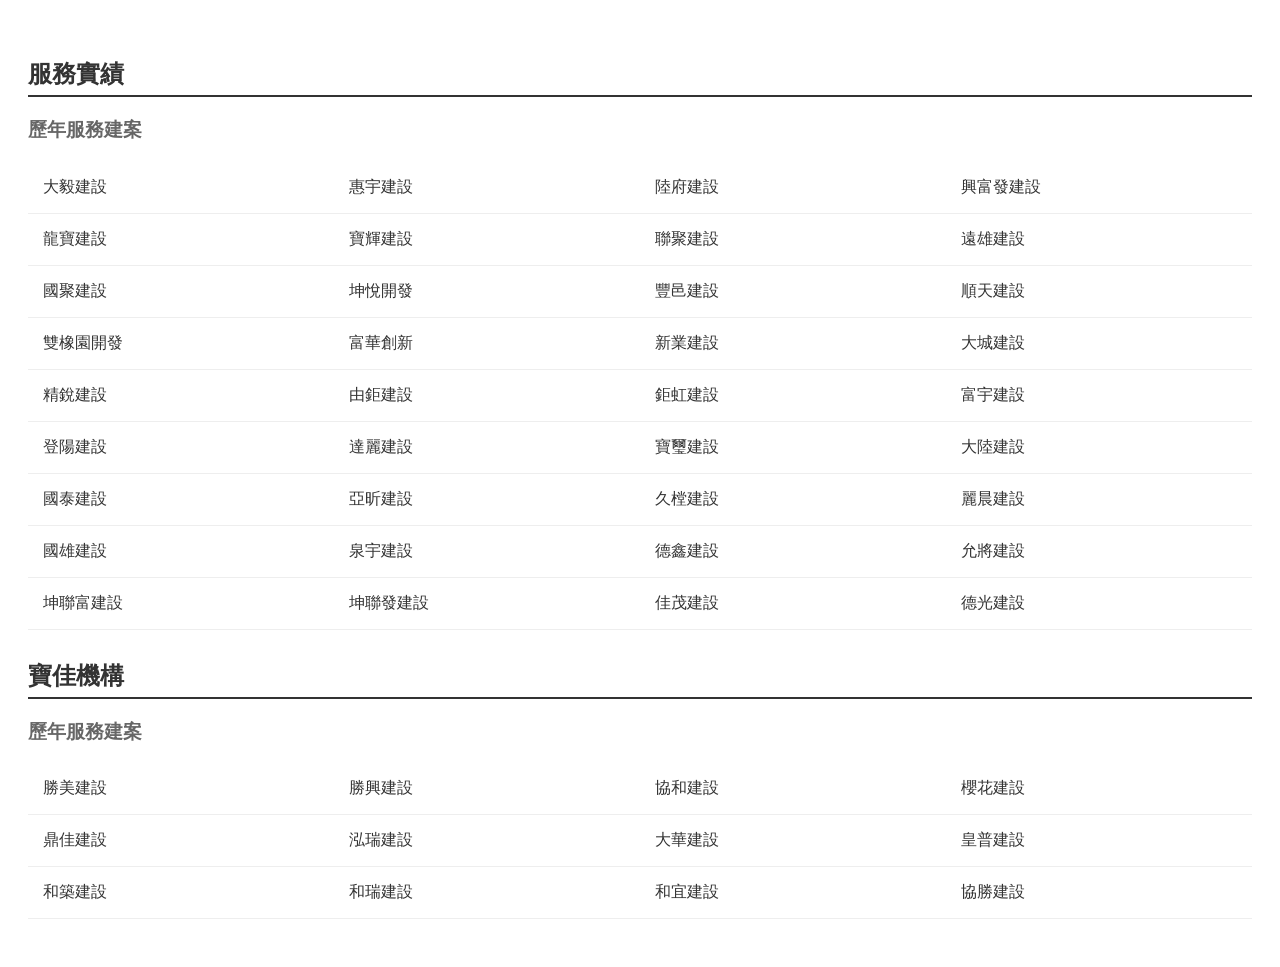
<file: 服務實績.html>
<!DOCTYPE html>
<html lang="zh-TW">
<head>
    <meta charset="UTF-8">
    <title>歷年服務建案</title>
    <style>
        body {
            font-family: "Microsoft JhengHei", Arial, sans-serif;
            padding: 20px;
            color: #333;
        }
        h2 {
            border-bottom: 2px solid #333;
            padding-bottom: 5px;
            margin-top: 30px;
        }
        h3 {
            color: #666;
        }
        table {
            width: 100%;
            border-collapse: collapse;
            margin-bottom: 20px;
        }
        td {
            border-bottom: 1px solid #eee;
            padding: 15px;
            text-align: left;
            width: 25%;
            font-size: 16px;
        }
    </style>
</head>
<body>

    <!-- 第一張圖片內容 -->
    <h2>服務實績</h2>
    <h3>歷年服務建案</h3>
    <table>
        <tr>
            <td>大毅建設</td>
            <td>惠宇建設</td>
            <td>陸府建設</td>
            <td>興富發建設</td>
        </tr>
        <tr>
            <td>龍寶建設</td>
            <td>寶輝建設</td>
            <td>聯聚建設</td>
            <td>遠雄建設</td>
        </tr>
        <tr>
            <td>國聚建設</td>
            <td>坤悅開發</td>
            <td>豐邑建設</td>
            <td>順天建設</td>
        </tr>
        <tr>
            <td>雙橡園開發</td>
            <td>富華創新</td>
            <td>新業建設</td>
            <td>大城建設</td>
        </tr>
        <tr>
            <td>精銳建設</td>
            <td>由鉅建設</td>
            <td>鉅虹建設</td>
            <td>富宇建設</td>
        </tr>
        <tr>
            <td>登陽建設</td>
            <td>達麗建設</td>
            <td>寶璽建設</td>
            <td>大陸建設</td>
        </tr>
        <tr>
            <td>國泰建設</td>
            <td>亞昕建設</td>
            <td>久樘建設</td>
            <td>麗晨建設</td>
        </tr>
        <tr>
            <td>國雄建設</td>
            <td>泉宇建設</td>
            <td>德鑫建設</td>
            <td>允將建設</td>
        </tr>
        <tr>
            <td>坤聯富建設</td>
            <td>坤聯發建設</td>
            <td>佳茂建設</td>
            <td>德光建設</td>
        </tr>
    </table>

    <!-- 第二張圖片內容 -->
    <h2>寶佳機構</h2>
    <h3>歷年服務建案</h3>
    <table>
        <tr>
            <td>勝美建設</td>
            <td>勝興建設</td>
            <td>協和建設</td>
            <td>櫻花建設</td>
        </tr>
        <tr>
            <td>鼎佳建設</td>
            <td>泓瑞建設</td>
            <td>大華建設</td>
            <td>皇普建設</td>
        </tr>
        <tr>
            <td>和築建設</td>
            <td>和瑞建設</td>
            <td>和宜建設</td>
            <td>協勝建設</td>
        </tr>
    </table>

</body>
</html>
</file>
<file: assets/css/style.css>
/* ================================================================= */
/* ======================= INFORMATION START ======================= */
/* ====================================================================
- template     : Mojo - Minimal Multipurpose One Page html5 Template
- element      : Main Stylesheet
- author url   : https://themeforest.net/user/theme_xpress

- index of style.css-
---------------------
01 - PRIMARY RESET
   |>-- all spacing (padding and margin)
   |>-- font-family
   |>-- font-weight

02 - main-header
03 - home
04 - features
05 - about
06 - service
07 - statistic
08 - project
09 - team
10 - rating 
11 - contact
12 - partners
13 - contact-info
==================================================================== */
/* ======================== INFORMATION END ======================== */
/* ================================================================= */

/* ================================================================= */
/* ======================= PRIMARY RESET START ===================== */
* {
    margin: 0px;
    padding: 0px;
    border: 0;
    outline: 0;

    -webkit-box-sizing: border-box !important;
       -moz-box-sizing: border-box !important;
        -ms-box-sizing: border-box !important;
         -o-box-sizing: border-box !important;
            box-sizing: border-box !important;
}

a,
a:hover,
a:active,
a:visited,
a:focus {
	color: inherit;
	text-decoration: none;
    outline: 0 !important;
}

a {
    -webkit-transition: all .3s ease;
    transition: all .3s ease;
}

ol,
ul,
li {
	list-style-type: none;
}

.clr {
	clear: both;
}

body {
    font-family: 'Montserrat', sans-serif;
	background: #fff;
}

.page-wrapper {
    overflow-x: hidden;
}

body::-webkit-scrollbar-track,
textarea::-webkit-scrollbar-track {
	background-color: #fff;
}

body::-webkit-scrollbar,
textarea::-webkit-scrollbar {
	width: 10px;
}

body::-webkit-scrollbar-thumb,
textarea::-webkit-scrollbar-thumb {
	background-color: #1D1E22;
}

ol,
ul,
li {
    list-style-type: none;
    margin-top: 0;
    margin-bottom: 0;
    padding-left: 0;
}

h1, h2, h3, h4, h5, h6, figure {
    margin: 0;
}

p {
    margin-bottom: 0;
}

input,
textarea {
    border: 0;
    outline: 0;
    box-shadow: none;
    resize: none;
    background-color: transparent;
}

input:focus,
textarea:focus {
    box-shadow: none;
    border: 0;
    outline: 0;
    -webkit-box-shadow: none;
    box-shadow: none;
}

textarea::-webkit-input-placeholder,
input::-webkit-input-placeholder {
    -webkit-transition: all .2s linear;
    transition: all .2s linear;
}

textarea::-moz-placeholder,
input::-moz-placeholder {
    -webkit-transition: all .2s linear;
    transition: all .2s linear;
}

textarea:-ms-input-placeholder,
input:-ms-input-placeholder {
    -webkit-transition: all .2s linear;
    transition: all .2s linear;
}

textarea::placeholder,
input::placeholder {
    -webkit-transition: all .2s linear;
    transition: all .2s linear;
}

button {
    background-color: transparent;
    border: 0;
    outline: 0 !important
}

img {
    max-width: 100%;
}

nav {
    margin-bottom: 0;
}

::-moz-selection {
    color: #fff;
    background: #1D1E22;
    text-shadow: none;
}

::selection {
    background: #1D1E22;
    color: #fff;
    text-shadow: none;
}

.list-inline {
    margin-left: 0;
}

.list-inline > li {
    margin-left: 0;
    padding-left: 0;
    padding-right: 0;
}

.panel-heading {
    background-color: transparent !important;
    border: 0 !important;
    padding: 0 !important;
    border-radius: 0;
}

.panel {
    -webkit-box-shadow: none !important;
    box-shadow: none !important;
}

.panel-default {
    border: 0 !important;
}

/* essentials start */
.bdrs-0 {border-radius: 0px;}
.bdrs-3 {border-radius: 3px;}
.bdrs-5 {border-radius: 5px;}
.bdrs-10 {border-radius: 10px;}
.no-border {border: none !important;}
.crop {overflow: hidden;}
.tdu:hover {text-decoration: underline;}
/* essentials end */

/* back2Top start */
.back2Top {
   width: 50px;
   height: 50px;
   border-radius: 100%;
   -webkit-box-shadow: 0 8px 12px -4px rgba(0,0,0,.5);
   box-shadow: 0 8px 12px -4px rgba(0,0,0,.5);
   text-align: center;
   cursor: pointer;
   z-index: 999;
   position: fixed;
   bottom: -60px;
   right: 20px;
   overflow: hidden;
   -webkit-transition: all .3s ease-in-out;
   -moz-transition: all .3s ease-in-out;
   -ms-transition: all .3s ease-in-out;
   -o-transition: all .3s ease-in-out;
   transition: all .3s ease-in-out;
}

.back2Top .fa {
    font-size: 40px;
    line-height: 68px;
}

.totop {
   bottom: 20px;
   -webkit-transition: all .3s ease-in-out;
   -moz-transition: all .3s ease-in-out;
   -ms-transition: all .3s ease-in-out;
   -o-transition: all .3s ease-in-out;
   transition: all .3s ease-in-out;
}
/* back2Top end */

/* all spacing (padding and margin) start */
/*padding-10*/
.pt-10,
.py-10,
.p-10 {padding-top: 10px;}
.pb-10,
.py-10,
.p-10 {padding-bottom: 10px;}
.pl-10,
.px-10,
.p-10 {padding-left: 10px;}
.pr-10,
.px-10,
.p-10 {padding-right: 10px;}
/*padding-10 end*/

/*padding-15*/
.pt-15,
.py-15,
.p-15 {padding-top: 15px;}
.pb-15,
.py-15,
.p-15 {padding-bottom: 15px;}
.pl-15,
.px-15,
.p-15 {padding-left: 15px;}
.pr-15,
.px-15,
.p-15 {padding-right: 15px;}
/*padding-15 end*/

/*padding-20*/
.pt-20,
.py-20,
.p-20 {padding-top: 20px;}
.pb-20,
.py-20,
.p-20 {padding-bottom: 20px;}
.pl-20,
.px-20,
.p-20 {padding-left: 20px;}
.pr-20,
.px-20,
.p-20 {padding-right: 20px;}
/*padding-20 end*/

/*padding-25*/
.pt-25,
.py-25,
.p-25 {padding-top: 25px;}
.pb-25,
.py-25,
.p-25 {padding-bottom: 25px;}
.pl-25,
.px-25,
.p-25 {padding-left: 25px;}
.pr-25,
.px-25,
.p-25 {padding-right: 25px;}
/*padding-25 end*/

/*padding-30*/
.pt-30,
.py-30,
.p-30 {padding-top: 30px;}
.pb-30,
.py-30,
.p-30 {padding-bottom: 30px;}
.pl-30,
.px-30,
.p-30 {padding-left: 30px;}
.pr-30,
.px-30,
.p-30 {padding-right: 30px;}
/*padding-30 end*/

/*padding-35*/
.pt-35,
.py-35,
.p-35 {padding-top: 35px;}
.pb-35,
.py-35,
.p-35 {padding-bottom: 35px;}
.pl-35,
.px-35,
.p-35 {padding-left: 35px;}
.pr-35,
.px-35,
.p-35 {padding-right: 35px;}
/*padding-35 end*/

/*padding-40*/
.pt-40,
.py-40,
.p-40 {padding-top: 40px;}
.pb-40,
.py-40,
.p-40 {padding-bottom: 40px;}
.pl-40,
.px-40,
.p-40 {padding-left: 40px;}
.pr-40,
.px-40,
.p-40 {padding-right: 40px;}
/*padding-40 end*/

/*padding-45*/
.pt-45,
.py-45,
.p-45 {padding-top: 45px;}
.pb-45,
.py-45,
.p-45 {padding-bottom: 45px;}
.pl-45,
.px-45,
.p-45 {padding-left: 45px;}
.pr-45,
.px-45,
.p-45 {padding-right: 45px;}
/*padding-45 end*/

/*padding-50*/
.pt-50,
.py-50,
.p-50 {padding-top: 50px;}
.pb-50,
.py-50,
.p-50 {padding-bottom: 50px;}
.pl-50,
.px-50,
.p-50 {padding-left: 50px;}
.pr-50,
.px-50,
.p-50 {padding-right: 50px;}
/*padding-50 end*/

/*margin-10*/
.mt-10,
.my-10,
.m-10 {margin-top: 10px;}
.mb-10,
.my-10,
.m-10 {margin-bottom: 10px;}
.ml-10,
.mx-10,
.m-10 {margin-left: 10px;}
.mr-10,
.mx-10,
.m-10 {margin-right: 10px;}
/*margin-10 end*/

/*margin-15*/
.mt-15,
.my-15,
.m-15 {margin-top: 15px;}
.mb-15,
.my-15,
.m-15 {margin-bottom: 15px;}
.ml-15,
.mx-15,
.m-15 {margin-left: 15px;}
.mr-15,
.mx-15,
.m-15 {margin-right: 15px;}
/*margin-15 end*/

/*margin-20*/
.mt-20,
.my-20,
.m-20 {margin-top: 20px;}
.mb-20,
.my-20,
.m-20 {margin-bottom: 20px;}
.ml-20,
.mx-20,
.m-20 {margin-left: 20px;}
.mr-20,
.mx-20,
.m-20 {margin-right: 20px;}
/*margin-20 end*/

/*margin-25*/
.mt-25,
.my-25,
.m-25 {margin-top: 25px;}
.mb-25,
.my-25,
.m-25 {margin-bottom: 25px;}
.ml-25,
.mx-25,
.m-25 {margin-left: 25px;}
.mr-25,
.mx-25,
.m-25 {margin-right: 25px;}
/*margin-25 end*/

/*margin-30*/
.mt-30,
.my-30,
.m-30 {margin-top: 30px;}
.mb-30,
.my-30,
.m-30 {margin-bottom: 30px;}
.ml-30,
.mx-30,
.m-30 {margin-left: 30px;}
.mr-30,
.mx-30,
.m-30 {margin-right: 30px;}
/*margin-30 end*/
/* all spacing (padding and margin) end */

/* font-family start */
.f1{font-family: 'Montserrat', sans-serif;}
.f2{font-family: 'Source Sans Pro', sans-serif;}
/* font-family end */

/* font-weight start */
.fw-3 {font-weight:300;}
.fw-4 {font-weight:400;}
.fw-5 {font-weight:500;}
.fw-6 {font-weight:600;}
.fw-7 {font-weight:700;}
.fw-8 {font-weight:800;}
.fw-9 {font-weight:900;}
/*font-weight end*/

/* secHeader start */
.secHeader {
  text-align: center;
  text-transform: uppercase;
  position: relative;
  padding-bottom: 11px;
}

.secHeader::after {
  position: absolute;
  content: '';
  width: 126px;
  height: 1px;
  background: #999;
  bottom: 0;
  left: 50%;
  -webkit-transform: translateX(-50%);
  -ms-transform: translateX(-50%);
  -o-transform: translateX(-50%);
  transform: translateX(-50%);
}

.secHeader > p {
  font-family: 'Source Sans Pro', sans-serif;
  font-size: 13px;
  font-weight: 700;
  letter-spacing: 14px;
  color: #999;
}

.secHeader > h1 {
  font-family: 'Montserrat', sans-serif;
  font-size: 25px;
  font-weight: 700;
  line-height: 37px;
  color: #000;
  letter-spacing: 1px;
}
/* secHeader end */
/* ======================== PRIMARY RESET END ====================== */
/* ================================================================= */

/* main-header start */
[data-target="#mainMenu"] {
    position: relative;
    z-index: 999;
}

.hamburger {
    padding: 15px 15px 10px;
}

.hamburger-inner,
.hamburger-inner::after,
.hamburger-inner::before {background: #fff !important;}

.main-header.fixed-nav .hamburger-inner,
.main-header.fixed-nav .hamburger-inner::after,
.main-header.fixed-nav .hamburger-inner::before {background: #000 !important;}

#mainMenu li > a {
  font-size: 12px;
  letter-spacing: 1px;
  color: #fff;
  font-weight: 400;
  position: relative;
  z-index: 1;
}

.main-header.fixed-nav #mainMenu li > a {
  color: #000
}

#mainMenu li:not(:last-of-type) {
  margin-right: 30px;
}


#mainMenu li > a::before {
  position: absolute;
  content: '';
  width: calc(100% - 1px);
  height: 1px;
  background: #fff;
  bottom: -6px;
  left: 0;

  -webkit-transform: scale(0, 1);
      -ms-transform: scale(0, 1);
          transform: scale(0, 1);
  -webkit-transform-origin: right center;
      -ms-transform-origin: right center;
          transform-origin: right center;
  z-index: -1;
  
  -webkit-transition: transform .5s ease;
  transition: transform .5s ease;
}

#mainMenu li > a:hover::before,
#mainMenu li > a.active::before {
  -webkit-transform: scale(1, 1);
      -ms-transform: scale(1, 1);
          transform: scale(1, 1);
  -webkit-transform-origin: left center;
      -ms-transform-origin: left center;
          transform-origin: left center;
}

.main-header.fixed-nav #mainMenu li > a::before {
  background: #000;
}

.main-header {
  position: fixed;
  top: 25px;
  left: 0;
  z-index: 99;
  width: 100%;
  -webkit-transition: all .4s ease;
  transition: all .4s ease;
}

.main-header.fixed-nav {
  top: 0;
  background: #fff;
  -webkit-box-shadow: 0 8px 12px -8px rgba(0,0,0,.09);
  box-shadow: 0 8px 12px -8px rgba(0,0,0,.09);
  -webkit-transition: all .4s ease;
  transition: all .4s ease;
}

.main-header .navbar-brand > img:last-of-type {
  display: none;
}

.main-header.fixed-nav .navbar-brand > img:last-of-type {
  display: block;
}

.main-header.fixed-nav .navbar-brand > img:first-of-type {
  display: none;
}
/* main-header end */

/* home start */
/*[data-bg="1"] {background: url('img/bg/01.jpg') no-repeat center center;}*/
/*[data-bg="2"] {background: url('img/bg/02.jpg') no-repeat center center;}*/
/*[data-bg="3"] {background: url('img/bg/03.jpg') no-repeat center center;}*/


#mainSlider .carousel-item {
    height: 960px;
    -webkit-background-size: cover;
    background-size: cover;
    position: relative;
    z-index: 1;
}

#mainSlider .carousel-item::before {
  position: absolute;
  content: '';
  width: 100%;
  height: 100%;
  background: rgba(0,0,0,.6);
  top: 0;
  left: 0;
  z-index: -1;
}

.bannerContent {
  padding: 30px;
}

.bannerContent > h1 {
  animation-delay: 1s;
  font-size: 36px;
  font-weight: 700;
  letter-spacing: 14px;
  padding: 19px 0 21px;
}

.bannerContent > h2 {
  font-size: 13px;
  font-weight: 400;
  letter-spacing: 11px;
  animation-delay: .5s;
}

.bannerContent > a {
  display: inline-block;
  animation-delay: 1.5s;
  border: 1px solid #fff;
  font-weight: 700;
  font-size: 13px;
  padding: 12px 28px 12px 30px;
  letter-spacing: 2px;
  position: relative;
  z-index: 1;
  overflow: hidden;
  -webkit-transition-delay: .2s;
  transition-delay: .2s;
}

.bannerContent > a::before {
  position: absolute;
  content: '';
  width: calc(100% + 10px);
  height: 100%;
  background: #fff;
  top: 0;
  left: 0;
  -webkit-transform: scale(0, 1);
      -ms-transform: scale(0, 1);
          transform: scale(0, 1);
  -webkit-transform-origin: right center;
      -ms-transform-origin: right center;
          transform-origin: right center;
  z-index: -1;
  
  transition: transform .5s ease;
}

.bannerContent > a:hover::before {
  -webkit-transform: scale(1, 1);
      -ms-transform: scale(1, 1);
          transform: scale(1, 1);
  -webkit-transform-origin: left center;
      -ms-transform-origin: left center;
          transform-origin: left center;
}

.bannerContent > a:hover {
  color: #000 !important;
}

#mainSlider .carousel-control-next,
#mainSlider .carousel-control-prev {
  width: 65px;
  height: 45px;
  top: 50%;
  -webkit-transform: translateY(-50%);
  -ms-transform: translateY(-50%);
  -o-transform: translateY(-50%);
  transform: translateY(-50%);
  background: rgba(255,255,255,.1);
  -webkit-transition: all .4s ease;
  transition: all .4s ease;
}

#mainSlider .carousel-control-next:hover,
#mainSlider .carousel-control-prev:hover {background: rgba(255,255,255,1);}

#mainSlider .carousel-indicators {
  margin-bottom: 45px;
}

#mainSlider .carousel-indicators li {
  width: 12px;
  height: 12px;
  background: rgba(255,255,255,.7);
  border: none;
  margin-right: 10px;
}

#mainSlider .carousel-indicators li.active {
  background: #000;
}
/* home end */

/* features start */
.features {
  border-bottom: 1px solid #e3e3e3;
}

.feature-card {
  padding: 51px 40px 73px 40px
}

.feature-card:not(:last-of-type) {
  border-right: 1px solid #e3e3e3;
}

.feature-body > i {
  font-size: 40px;
  color: #000;
}

.feature-body > h2 {
  font-size: 14px;
  line-height: 30px;
  color: #1f1f1f;
  text-transform: uppercase;
}

.feature-body > p {
  font-size: 15px;
  line-height: 24px;
  color: #999;
}
/* features end */

/* about end */
.about > .container {
  padding-top: 96px;
}

.about section,
.about article {
  margin-top: 45px;
  padding-bottom: 30px;
}

.about section > p {
  font-size: 20px;
  line-height: 29px;
}

.about section > p > span {
  border-bottom: 1px solid #000;
}

.about article > p,
.about article li {
  font-size: 16px;
  color: #999;
}

.about article > p {
  line-height: 24px;
}

.about article li {
  line-height: 30px;
  position: relative;
  padding-left: 21px;
}

.about article li::after {
  position: absolute;
  content: "\ea65";
  font-family: IcoFont !important;
  color: #000;
  top: 0;
  left: 0;
}

.about article ul {
  margin-top: 41px;
  margin-left: 44px;
}
/* about end */

/* service start */
.service > header {
  padding: 96px 0 100px;
  background: url('img/bg/04.jpg') no-repeat center;
  -webkit-background-size: cover;
  background-size: cover;
}

.singleService {
  width: 100%;
  max-width: 490px;
  margin-top: 19px;
}
.service-block:nth-child(even) .singleService {
  margin-right: auto;
  padding-left: 100px;
  margin-left: 100px;
}

.service-block:nth-child(odd) .singleService {
  margin-left: auto;
  padding-right: 100px;
}

.service-block .col-lg-6.img-box img {
    width: auto !important;
    max-width: 960px;
  }

@media(min-width: 1920px) {
  .service-block .col-lg-6.img-box img {
    max-width: none;
  }
}

.singleService > header {
  position: relative;
}

.singleService > header > h2 {
  font-size: 14px;
  line-height: 30px;
  padding-bottom: 4px;
  letter-spacing: 2px;
  position: relative;
}

.singleService > header > h2::after {
  position: absolute;
  content: '';
  width: 50px;
  height: 1px;
  background: #999;
  bottom: 0;
  left: 0;
}
.singleService > header > span {
  font-size: 79px;
  position: absolute;
  color: #d8d8d8;
  line-height: 56px;
  right: calc(100% + 18px);
  bottom: 0;
}

.singleService > p {
  font-size: 16px;
  line-height: 24px;
  color: #999;
  padding-top: 29px;
}

.singleService > a {
  display: inline-block;
  animation-delay: 1.5s;
  border: 1px solid #999;
  font-weight: 700;
  font-size: 13px;
  padding: 12px 28px 12px 30px;
  margin-top: 45px;
  letter-spacing: 2px;
  position: relative;
  z-index: 1;
  overflow: hidden;
  color: #999;
  -webkit-transition-delay: .2s;
  transition-delay: .2s;
}

.singleService > a::before {
  position: absolute;
  content: '';
  width: calc(100% + 10px);
  height: 100%;
  background: #000;
  top: 0;
  left: 0;
  -webkit-transform: scale(0, 1);
      -ms-transform: scale(0, 1);
          transform: scale(0, 1);
  -webkit-transform-origin: right center;
      -ms-transform-origin: right center;
          transform-origin: right center;
  z-index: -1;
  
  transition: transform .5s ease;
}

.singleService > a:hover::before {
  -webkit-transform: scale(1, 1);
      -ms-transform: scale(1, 1);
          transform: scale(1, 1);
  -webkit-transform-origin: left center;
      -ms-transform-origin: left center;
          transform-origin: left center;
}

.singleService > a:hover {
  color: #fff !important;
  border-color: transparent;
}
/* service end */

/* statistic start */
.statistic {
  padding-top: 100px;
  padding-bottom: 107px;
  background: #000;
}

.statistic-single > i {
  font-size: 30px;
}
.statistic-single > h2 {
  font-size: 25px;
  line-height: 22px;
  letter-spacing: 1px;
  padding-top: 26px;
  padding-bottom: 23px;
  letter-spacing: 1px;
}
.statistic-single > p {
  font-size: 13px;
  letter-spacing: 4px;
}
.counterPlus {
  position: relative;
}
.counterPlus::after {
  position: absolute;
  content: '+';
}
/* statistic end */

/* project start */
.project {
  padding-top: 96px;
  padding-bottom: 85px;
}

.filter-list {
  margin: 53px 0 10px;
}

.filter-list li {
  display: inline-block;
  cursor: pointer;
  font-size: 13px;
  font-weight: 700;
  color: #999;
  margin: 15px 45px 15px 0;
  -webkit-transition: all .4s ease;
  transition: all .4s ease;
}

.filter-list li:hover {
  color: #000;
}

.filter-list li.active {
  color: #000;
  border-bottom: 1px solid #000;
}

.filter-list li:last-of-type {
  margin-right: 0;
}

.filtr-item {
  display: block !important;
}

.project-container {
  margin: 15px 0;
}

.project-container figure {
  position: relative;
  z-index: 1;
}

.project-container figure::before {
  position: absolute;
  content: '';
  width: 100%;
  height: 100%;
  top: 0;
  left: 50%;
  -webkit-transform: translateX(-50%);
  -ms-transform: translateX(-50%);
  -o-transform: translateX(-50%);
  transform: translateX(-50%);
  background: rgba(0,0,0,.8);
  visibility: hidden;
  opacity: 0;
  -webkit-transition: all .4s ease;
  transition: all .4s ease;
}

.project-container:hover figure::before {
  visibility: visible;
  opacity: 1;
}

.project-container figure figcaption {
  position: absolute;
  width: 100%;
  height: 100%;
  top: 0;
  left: 0;
  color: #fff;
  display: -ms-flexbox;
  display: flex;
  -ms-flex-wrap: wrap;
  flex-wrap: wrap;
  -ms-flex-direction: column;
  flex-direction: column;
  -ms-flex-pack: center;
  justify-content: center;
  visibility: hidden;
  opacity: 0;
  -webkit-transform: scale(1.2);
  -ms-transform: scale(1.2);
  -o-transform: scale(1.2);
  transform: scale(1.2);
  -webkit-transition: all .4s ease 0s;
  transition: all .4s ease 0s;
}

.project-container:hover figure figcaption {
  visibility: visible;
  opacity: 1;
  -webkit-transform: scale(1);
  -ms-transform: scale(1);
  -o-transform: scale(1);
  transform: scale(1);
  -webkit-transition: all .4s ease .2s;
  transition: all .4s ease .2s;
}

.project-container figure figcaption > h2 > a {
  font-size: 14px;
  letter-spacing: 2px;
}
.project-container figure figcaption > p {
  font-size: 13px;
  letter-spacing: 1px;
}
.project-container figure figcaption > i > a {
  display: inline-block;
  margin-top: 45px;
}

.project-container figure figcaption > i > a {
  font-size: 18px;
}
/* project end */

/* team start */
.team {
  background: #f3f3f3;
  padding: 95px 0 100px;
}

.team header {
  margin-bottom: 110px;
}

.member {
  -webkit-transition: all .4s ease 0s;
  transition: all .4s ease 0s;
  margin-bottom: 22px;
}

.member:hover {
  -webkit-transition: all .4s ease .2s;
  transition: all .4s ease .2s;
  -webkit-box-shadow: 0 0 27px rgba(0,0,0,.4);
  box-shadow: 0 0 27px rgba(0,0,0,.4);
}

.member figure {
  position: relative;
}

.member figcaption {
  position: absolute;
  width: 100%;
  height: 100%;
  top: 0;
  left: 50%;
  color: #fff;
  background: rgba(0,0,0,.8);
  display: -ms-flexbox;
  display: flex;
  -ms-flex-wrap: wrap;
  flex-wrap: wrap;
  -ms-flex-direction: column;
  flex-direction: column;
  -ms-flex-pack: center;
  justify-content: center;
  visibility: hidden;
  opacity: 0;
  -webkit-transform: translateX(-50%);
  -ms-transform: translateX(-50%);
  -o-transform: translateX(-50%);
  transform: translateX(-50%);
  -webkit-transition: all .4s ease;
  transition: all .4s ease;
}

.member:hover figcaption {
  visibility: visible;
  opacity: 1;
}

.member figcaption > h2 {
  font-size: 14px;
  line-height: 24px;
  letter-spacing: 4px;
}

.member figcaption > p {
  font-size: 13px;
  letter-spacing: 1px;
}

.member figcaption > ul {
  margin-top: 43px;
  -webkit-transform: translateY(-30px);
  -ms-transform: translateY(-30px);
  -o-transform: translateY(-30px);
  transform: translateY(-30px);
  -webkit-transition: all .4s ease 0s;
  transition: all .4s ease 0s;
}

.member:hover figcaption > ul {
  -webkit-transform: translateY(0);
  -ms-transform: translateY(0);
  -o-transform: translateY(0);
  transform: translateY(0);
  -webkit-transition: all .4s ease .1s;
  transition: all .4s ease .1s;
}

.member figcaption > ul li {
  display: inline-block;
  margin-right: 1px;
}

.member figcaption > ul li a {
  display: block;
  width: 37px;
  height: 37px;
  border: 1px solid #fff;
}

.member figcaption > ul li a i {
  font-size: 15px;
  line-height: 37px;
  color: #fff;
  -webkit-transition: all .2s ease .1s;
  transition: all .2s ease .1s;
}

.member figcaption > ul li a:hover {
  background: #fff;
}

.member figcaption > ul li a:hover i {
  color: #212121;
}
/* team end */

/* rating start */
.rating {
  padding: 93px 0 96px;
}

.singleRating > i {
  font-size: 55px;
  color: #e1e1e1;
}

.singleRating > h1 {
  color: #1f1f1f;
  font-size: 20px;
  letter-spacing: 1px;
  padding: 55px 0 27px;
}

.singleRating > p {
  color: #999;
  font-size: 16px;
  line-height: 24px;
}

.singleRating > h2 {
  color: #1f1f1f;
  font-size: 14px;
  line-height: 8px;
  letter-spacing: 2px;
  margin-top: 50px;
}

.singleRating > span {
  color: #999;
  font-size: 13px;
  letter-spacing: 1px;
}

.rating-carousel .owl-dots {
  margin-top: 68px;
}

.rating-carousel .owl-dot {
  width: 12px;
  height: 12px;
  background: rgba(0,0,0,.3);
  border: none;
  margin-right: 10px;
  display: inline-block;
}

.rating-carousel .owl-dot.active {
  background: #000;
}
/* rating end */

/* contact start */
.contact {
  padding: 100px 0;
  background: url('img/bg/08.jpg') no-repeat center center;
  -webkit-background-size: cover;
  background-size: cover;
  position: relative;
  z-index: 1;
}

.contact::before {
  position: absolute;
  content: '';
  width: 100%;
  height: 100%;
  top: 0;
  left: 0;
  z-index: -1;
  background: rgba(0,0,0,.7);
}

.contact-content > h1 {
  font-size: 25px;
  letter-spacing: 1px;
  padding: 9px 0 41px;
}
.contact-content > h2 {
  font-size: 13px;
  letter-spacing: 14px;
}
.contact-content > p {
  font-size: 16px;
  line-height: 24px;
  letter-spacing: .5px;
  text-transform: none;
}

.contact-content > a {
  display: inline-block;
  text-transform: uppercase;
  border: 1px solid #fff;
  font-size: 13px;
  padding: 12px 28px 12px 30px;
  margin-top: 57px;
  letter-spacing: 2px;
  position: relative;
  z-index: 1;
  overflow: hidden;
  -webkit-transition-delay: .2s;
  transition-delay: .2s;
}

.contact-content > a::before {
  position: absolute;
  content: '';
  width: calc(100% + 10px);
  height: 100%;
  background: #fff;
  top: 0;
  left: 0;
  -webkit-transform: scale(0, 1);
      -ms-transform: scale(0, 1);
          transform: scale(0, 1);
  -webkit-transform-origin: right center;
      -ms-transform-origin: right center;
          transform-origin: right center;
  z-index: -1;
  
  transition: transform .5s ease;
}

.contact-content > a:hover::before {
  -webkit-transform: scale(1, 1);
      -ms-transform: scale(1, 1);
          transform: scale(1, 1);
  -webkit-transform-origin: left center;
      -ms-transform-origin: left center;
          transform-origin: left center;
}

.contact-content > a:hover {
  color: #000 !important;
}
/* contact end */

/* partners start */
.partners {
  padding-top: 100px;
  padding-bottom: 120px;
}

.partners header {
  padding-bottom: 43px;
}

.partners-logo {
  display: -ms-flexbox;
  display: flex;
  -ms-flex-wrap: wrap;
  flex-wrap: wrap;
 }

 .partners-logo > a {
  opacity: .2;
 }

 .partners-logo > a:hover {
  opacity: 1;
 }
/* partners end */

/* contact-info start */
footer {
  background: #2a2a2a;
  padding-top: 76px;
}

.contact-single > i {
  font-size: 30px;
}
.contact-single > h2 {
  font-size: 14px;
  letter-spacing: 4px;
}
.contact-single > p {
  font-size: 13px;
  color: #9c9c9c;
  letter-spacing: .5px;
}

.footer-bottom {
  padding: 78px 0 82px;
}

.footer-bottom > p > a {
  color: #a2a3a5;
  font-size: 13px;
  letter-spacing: 1.6px;
}

.footer-bottom > p > a > span {
  color: #fff;
}

.footer-social li {
  -webkit-box-flex: 1;
          -ms-flex: 1;
              flex: 1;
}
.footer-social a {
  padding: 33px 0 29px;
  font-size: 25px;
  color: #fff;
  display: block;
}

.footer-social a:hover {
  cursor: url(img/hover.png), auto;
  -webkit-box-shadow: inset 0 0 0 6px #2a2a2a;
  box-shadow: inset 0 0 0 6px #2a2a2a;
}

.fb-bg {background: #3d599b;}
.tw-bg {background: #5cadff;}
.gg-bg {background: #fd4142;}
.pnt-bg {background: #de393a;}
/* contact-info end */
</file>
<file: assets/css/responsive.css>
@media(max-width: 1199px) {
	.feature-card {
	  padding: 34px 20px 56px 20px
	}

	.about section, .about article {
		margin-top: 30px;
		padding-bottom: 0;
	}

	.service-block:nth-child(even) .singleService {
	  margin-right: auto;
	  margin-left: auto;
	}

	.service-block:nth-child(odd) .singleService {
	  margin-left: 100px;
	}
}

@media(max-width: 991px) {
	.main-nav {
		position: relative;
		-webkit-perspective: 600px;
		perspective: 600px;	
	}

	#mainMenu {
		position: absolute;
		padding: 30px;
		text-align: center;
		background: rgba(255,255,255,.7);
		right: 0;
		top: 100%;
		overflow-y: scroll;
		display: block !important;
		-webkit-transition: all .4s ease;
		transition: all .4s ease;
		visibility: hidden;
		opacity: 0;
		-webkit-transform: scaleY(.6);
		-ms-transform: scaleY(.6);
		-o-transform: scaleY(.6);
		transform: scaleY(.6);
		-webkit-transform-origin: top center;
		-moz-transform-origin: top center;
		-ms-transform-origin: top center;
		-o-transform-origin: top center;
		transform-origin: top center;
		
		z-index: 999;
	}

	.is-active + #mainMenu {
		visibility: visible;
		opacity: 1;
		-webkit-transform: scaleY(1);
		-ms-transform: scaleY(1);
		-o-transform: scaleY(1);
		transform: scaleY(1);
	}

	.main-header.fixed-nav #mainMenu {
		background: rgba(0,0,0,.7);
	}

	#mainMenu li:not(:last-of-type) {margin-right: 0;}
	#mainMenu li:not(:last-of-type) {margin-bottom: 20px;}

	#mainMenu li > a {
		opacity: 1;
		font-size: 15px;
		font-weight: 700;
		color: #000 !important;
	}

	#mainMenu ul {
		background: #fff;
		display: block !important;
		margin-right: auto;
		z-index: 999;
		padding: 15px 30px;
	}

	#mainMenu li > a::before,
	.main-header.fixed-nav #mainMenu li > a::before {
		background: #000;
	}

	#mainSlider .carousel-item {
	    height: 800px;
	}

	.features {
	  border-bottom: none;
	}

	.feature-card {
	  padding: 34px 30px 56px 30px
	}

	.feature-card {
	  border-right: 1px solid #e3e3e3;
	  border-bottom: 1px solid #e3e3e3;
	}

	.service-block {
		padding: 50px 40px 0;
		max-width: 100%;
		width: 960px;
		margin: 0 auto;
	}

	.service-block .col-lg-6.img-box img {
	  max-width: 100%;
	}

	.service-block .pr-0 {
		padding-right: 15px !important;
	}
	.service-block .pl-0 {
		padding-left: 15px !important;
	}

	.singleService {
		max-width: 100%;
		width: 960px;
		margin-right: auto !important;
		margin-left: 100px !important;
	  	padding: 0 150px 30px 0 !important;
	}

	.statistic {
	  padding: 50px 0 57px;
	  margin-top: 50px;
	}

	.rating {
	  padding: 40px 0 43px;
	}

	.singleRating > h1 {
		padding: 20px 0 10px;
	}

	.singleRating > h2 {
		margin-top: 20px;
	}

	.rating-carousel .owl-dots {
	  margin-top: 25px;
	}

	.contact {
		padding: 50px 0;
	}

	.contact-content > h1 {
		padding: 9px 0 20px;
	}

	.contact-content > a {
		margin-top: 30px;
	}

	.partners {
	  padding-top: 50px;
	  padding-bottom: 70px;
	}

	footer {
		padding-top: 50px;
	}

	.about > .container {
		padding-top: 50px;
	}

	.service > header {
	  padding: 46px 0 50px;
	}

	.project {
	  padding-top: 46px;
	  padding-bottom: 35px;
	}

	.team {
		padding: 45px 0 50px;
	}

	.team header {
		margin-bottom: 40px;
	}
}

@media (max-width:767px){
	#mainSlider .carousel-item {
	    height: 700px;
	}

	.bannerContent {
	  padding: 0 15px;
	}

	.bannerContent > h1 {
	  font-size: 28px;
	  letter-spacing: 8px;
	}

	.bannerContent > h2 {
	  letter-spacing: 6px;
	}

	#mainSlider .carousel-control-next,
	#mainSlider .carousel-control-prev {
	  width: 45px;
	  height: 35px;
	  top: 30%;
	}

	.about section > p {
		font-size: 18px;
		line-height: 26px;
	}

	.about article ul {
		margin-top: 15px;
		margin-left: 15px;
	}

	.singleService {
		width: 100%;
		margin-left: 80px !important;
	  	padding: 0 50px 30px 0 !important;
	}

	.singleService > header > span {
  		font-size: 60px;
  		line-height: 40px;
  	}

  	.singleService > p {
  		padding-top: 20px;
  	}
	.singleService > a {
		margin-top: 30px;
	}

	.member {
		max-width: 100%;
		width: 350px;
		margin-left: auto;
		margin-right: auto;
	}

	.rating {
	  padding: 40px 0 43px;
	}

	.singleRating > h1 {
		padding: 15px 0 5px;
		font-size: 18px;
	}

	.singleRating > i {
		font-size: 40px;
	}

	.singleRating > h2 {
		margin-top: 20px;
	}

	.rating-carousel .owl-dots {
	  margin-top: 20px;
	}

	.contact-content > h1 {
		padding: 9px 0 15px;
		font-size: 20px;
	}

	.contact-content > h2 {
		letter-spacing: 8px;
	}

	.contact-content > a {
		padding: 8px 22px 8px 24px;
		margin-top: 15px;
	}

	.footer-bottom {
	  padding: 38px 0 40px;
	}

	.footer-social a {
  		padding: 23px 0 19px;
  		font-size: 22px;
  	}

  	.service > header {
	  padding: 36px 0 40px;
	}
}

@media(max-width: 600px) {
	.feature-card {
		padding: 34px 45px 56px 45px;
		-ms-flex: 0 0 100%;
		flex: 0 0 100%;
		max-width: 100%;
	}
	.feature-card {
	  border-right: none;
	}
}

@media (max-width:575px){
	#mainSlider .carousel-item {
	    height: 600px;
	}

	.bannerContent > h1 {
	  font-size: 24px;
	  letter-spacing: 4px;
	}

	.bannerContent > h2 {
	  letter-spacing: 4px;
	}

	.bannerContent > a {
	  padding: 8px 20px 8px 22px;
	}

	.feature-card {
		padding: 25px 15px;
	}

	.about section > p {
		font-size: 16px;
	}
	.about article {
		margin-top: 0;
	}

	.statistic-single > h2 {
	  font-size: 22px;
	  padding-top: 15px;
	  padding-bottom: 12px;
	}

	.singleRating > p {
		font-size: 15px;
	}

	.contact-content > h1 {
		font-size: 18px;
	}

	.contact-content > h2 {
		letter-spacing: 4px;
	}

	.footer-social a {
  		padding: 18px 0 17px;
  		font-size: 20px;
  	}

  	.service > header {
	  padding: 25px 0 30px;
	}

	.secHeader {
		padding-bottom: 8px;
	}

	.secHeader > p {
	  letter-spacing: 8px;
	}

	.secHeader > h1 {
	  font-size: 20px;
	}

	.back2Top {
	   width: 40px;
	   height: 40px;
	   right: 10px;
	}

	.back2Top .fa {
		font-size: 30px;
		line-height: 52px;
	}

	.totop {
		bottom: 10px;
	}
	#mainMenu li > a {
		font-size: 14px;
	}

	.service-block {
		padding: 30px 20px 0;
	}

	.singleService {
	  	padding: 0 0 30px 0 !important;
	}
}

@media (max-width:500px){
	.singleService > header > span {
  		font-size: 50px;
  	}

  	.singleService > p {
  		padding-top: 20px;
  	}
	.singleService > a {
		margin-top: 30px;
	}

	.singleService {
		margin-left: 70px !important;
	}

	.filter-list li {
	  margin: 5px 10px;
	}
}
@media (max-width:414px){
	#mainSlider .carousel-item {
	    height: 580px;
	}

	.bannerContent > h1 {
	  font-size: 22px;
	  letter-spacing: 2px;
	}

	.bannerContent > h2 {
	  letter-spacing: 2px;
	}

	.service-block {
		padding: 15px 10px 0;
	}

	.singleService {
		margin-left: 60px !important;
		padding: 0 0 10px 0 !important;
	}

	.singleService > header > span {
  		font-size: 40px;
  	}

  	.singleService > p {
  		padding-top: 15px;
  	}
	.singleService > a {
		margin-top: 20px;
		padding: 8px 23px 8px 25px;
	}

	.filter-list li {
	  margin: 0 10px 5px 0;
	}

	.partners {
	  padding-bottom: 50px;
	}

	.secHeader {
		padding-bottom: 5px;
	}

	.secHeader > p {
	  letter-spacing: 4px;
	}

	.secHeader > h1 {
	  font-size: 18px;
	}
}

@media(max-width: 380px) {
	.project-container figure::before {
		width: 100%;
	}

	.secHeader > h1 {
	  font-size: 16px;
	}
}

@media (min-width:1200px){
	.container{
		max-width:1170px;
		padding-left: 0;
		padding-right: 0;
	}
}
</file>
<file: assets/css/hamburgers.min.css>
/*!
 * Hamburgers
 * @description Tasty CSS-animated hamburgers
 * @author Jonathan Suh @jonsuh
 * @site https://jonsuh.com/hamburgers
 * @link https://github.com/jonsuh/hamburgers
 */.hamburger{font:inherit;display:inline-block;overflow:visible;margin:0;padding:15px;cursor:pointer;transition-timing-function:linear;transition-duration:.15s;transition-property:opacity,filter;text-transform:none;color:inherit;border:0;background-color:transparent}.hamburger.is-active:hover,.hamburger:hover{opacity:.7}.hamburger.is-active .hamburger-inner,.hamburger.is-active .hamburger-inner:after,.hamburger.is-active .hamburger-inner:before{background-color:#000}.hamburger-box{position:relative;display:inline-block;width:40px;height:24px}.hamburger-inner{top:50%;display:block;margin-top:-2px}.hamburger-inner,.hamburger-inner:after,.hamburger-inner:before{position:absolute;width:40px;height:4px;transition-timing-function:ease;transition-duration:.15s;transition-property:transform;border-radius:4px;background-color:#000}.hamburger-inner:after,.hamburger-inner:before{display:block;content:""}.hamburger-inner:before{top:-10px}.hamburger-inner:after{bottom:-10px}.hamburger--3dx .hamburger-box{perspective:80px}.hamburger--3dx .hamburger-inner{transition:transform .15s cubic-bezier(.645,.045,.355,1),background-color 0s cubic-bezier(.645,.045,.355,1) .1s}.hamburger--3dx .hamburger-inner:after,.hamburger--3dx .hamburger-inner:before{transition:transform 0s cubic-bezier(.645,.045,.355,1) .1s}.hamburger--3dx.is-active .hamburger-inner{transform:rotateY(180deg);background-color:transparent!important}.hamburger--3dx.is-active .hamburger-inner:before{transform:translate3d(0,10px,0) rotate(45deg)}.hamburger--3dx.is-active .hamburger-inner:after{transform:translate3d(0,-10px,0) rotate(-45deg)}.hamburger--3dx-r .hamburger-box{perspective:80px}.hamburger--3dx-r .hamburger-inner{transition:transform .15s cubic-bezier(.645,.045,.355,1),background-color 0s cubic-bezier(.645,.045,.355,1) .1s}.hamburger--3dx-r .hamburger-inner:after,.hamburger--3dx-r .hamburger-inner:before{transition:transform 0s cubic-bezier(.645,.045,.355,1) .1s}.hamburger--3dx-r.is-active .hamburger-inner{transform:rotateY(-180deg);background-color:transparent!important}.hamburger--3dx-r.is-active .hamburger-inner:before{transform:translate3d(0,10px,0) rotate(45deg)}.hamburger--3dx-r.is-active .hamburger-inner:after{transform:translate3d(0,-10px,0) rotate(-45deg)}.hamburger--3dy .hamburger-box{perspective:80px}.hamburger--3dy .hamburger-inner{transition:transform .15s cubic-bezier(.645,.045,.355,1),background-color 0s cubic-bezier(.645,.045,.355,1) .1s}.hamburger--3dy .hamburger-inner:after,.hamburger--3dy .hamburger-inner:before{transition:transform 0s cubic-bezier(.645,.045,.355,1) .1s}.hamburger--3dy.is-active .hamburger-inner{transform:rotateX(-180deg);background-color:transparent!important}.hamburger--3dy.is-active .hamburger-inner:before{transform:translate3d(0,10px,0) rotate(45deg)}.hamburger--3dy.is-active .hamburger-inner:after{transform:translate3d(0,-10px,0) rotate(-45deg)}.hamburger--3dy-r .hamburger-box{perspective:80px}.hamburger--3dy-r .hamburger-inner{transition:transform .15s cubic-bezier(.645,.045,.355,1),background-color 0s cubic-bezier(.645,.045,.355,1) .1s}.hamburger--3dy-r .hamburger-inner:after,.hamburger--3dy-r .hamburger-inner:before{transition:transform 0s cubic-bezier(.645,.045,.355,1) .1s}.hamburger--3dy-r.is-active .hamburger-inner{transform:rotateX(180deg);background-color:transparent!important}.hamburger--3dy-r.is-active .hamburger-inner:before{transform:translate3d(0,10px,0) rotate(45deg)}.hamburger--3dy-r.is-active .hamburger-inner:after{transform:translate3d(0,-10px,0) rotate(-45deg)}.hamburger--3dxy .hamburger-box{perspective:80px}.hamburger--3dxy .hamburger-inner{transition:transform .15s cubic-bezier(.645,.045,.355,1),background-color 0s cubic-bezier(.645,.045,.355,1) .1s}.hamburger--3dxy .hamburger-inner:after,.hamburger--3dxy .hamburger-inner:before{transition:transform 0s cubic-bezier(.645,.045,.355,1) .1s}.hamburger--3dxy.is-active .hamburger-inner{transform:rotateX(180deg) rotateY(180deg);background-color:transparent!important}.hamburger--3dxy.is-active .hamburger-inner:before{transform:translate3d(0,10px,0) rotate(45deg)}.hamburger--3dxy.is-active .hamburger-inner:after{transform:translate3d(0,-10px,0) rotate(-45deg)}.hamburger--3dxy-r .hamburger-box{perspective:80px}.hamburger--3dxy-r .hamburger-inner{transition:transform .15s cubic-bezier(.645,.045,.355,1),background-color 0s cubic-bezier(.645,.045,.355,1) .1s}.hamburger--3dxy-r .hamburger-inner:after,.hamburger--3dxy-r .hamburger-inner:before{transition:transform 0s cubic-bezier(.645,.045,.355,1) .1s}.hamburger--3dxy-r.is-active .hamburger-inner{transform:rotateX(180deg) rotateY(180deg) rotate(-180deg);background-color:transparent!important}.hamburger--3dxy-r.is-active .hamburger-inner:before{transform:translate3d(0,10px,0) rotate(45deg)}.hamburger--3dxy-r.is-active .hamburger-inner:after{transform:translate3d(0,-10px,0) rotate(-45deg)}.hamburger--arrow.is-active .hamburger-inner:before{transform:translate3d(-8px,0,0) rotate(-45deg) scaleX(.7)}.hamburger--arrow.is-active .hamburger-inner:after{transform:translate3d(-8px,0,0) rotate(45deg) scaleX(.7)}.hamburger--arrow-r.is-active .hamburger-inner:before{transform:translate3d(8px,0,0) rotate(45deg) scaleX(.7)}.hamburger--arrow-r.is-active .hamburger-inner:after{transform:translate3d(8px,0,0) rotate(-45deg) scaleX(.7)}.hamburger--arrowalt .hamburger-inner:before{transition:top .1s ease .1s,transform .1s cubic-bezier(.165,.84,.44,1)}.hamburger--arrowalt .hamburger-inner:after{transition:bottom .1s ease .1s,transform .1s cubic-bezier(.165,.84,.44,1)}.hamburger--arrowalt.is-active .hamburger-inner:before{top:0;transition:top .1s ease,transform .1s cubic-bezier(.895,.03,.685,.22) .1s;transform:translate3d(-8px,-10px,0) rotate(-45deg) scaleX(.7)}.hamburger--arrowalt.is-active .hamburger-inner:after{bottom:0;transition:bottom .1s ease,transform .1s cubic-bezier(.895,.03,.685,.22) .1s;transform:translate3d(-8px,10px,0) rotate(45deg) scaleX(.7)}.hamburger--arrowalt-r .hamburger-inner:before{transition:top .1s ease .1s,transform .1s cubic-bezier(.165,.84,.44,1)}.hamburger--arrowalt-r .hamburger-inner:after{transition:bottom .1s ease .1s,transform .1s cubic-bezier(.165,.84,.44,1)}.hamburger--arrowalt-r.is-active .hamburger-inner:before{top:0;transition:top .1s ease,transform .1s cubic-bezier(.895,.03,.685,.22) .1s;transform:translate3d(8px,-10px,0) rotate(45deg) scaleX(.7)}.hamburger--arrowalt-r.is-active .hamburger-inner:after{bottom:0;transition:bottom .1s ease,transform .1s cubic-bezier(.895,.03,.685,.22) .1s;transform:translate3d(8px,10px,0) rotate(-45deg) scaleX(.7)}.hamburger--arrowturn.is-active .hamburger-inner{transform:rotate(-180deg)}.hamburger--arrowturn.is-active .hamburger-inner:before{transform:translate3d(8px,0,0) rotate(45deg) scaleX(.7)}.hamburger--arrowturn.is-active .hamburger-inner:after{transform:translate3d(8px,0,0) rotate(-45deg) scaleX(.7)}.hamburger--arrowturn-r.is-active .hamburger-inner{transform:rotate(-180deg)}.hamburger--arrowturn-r.is-active .hamburger-inner:before{transform:translate3d(-8px,0,0) rotate(-45deg) scaleX(.7)}.hamburger--arrowturn-r.is-active .hamburger-inner:after{transform:translate3d(-8px,0,0) rotate(45deg) scaleX(.7)}.hamburger--boring .hamburger-inner,.hamburger--boring .hamburger-inner:after,.hamburger--boring .hamburger-inner:before{transition-property:none}.hamburger--boring.is-active .hamburger-inner{transform:rotate(45deg)}.hamburger--boring.is-active .hamburger-inner:before{top:0;opacity:0}.hamburger--boring.is-active .hamburger-inner:after{bottom:0;transform:rotate(-90deg)}.hamburger--collapse .hamburger-inner{top:auto;bottom:0;transition-delay:.13s;transition-timing-function:cubic-bezier(.55,.055,.675,.19);transition-duration:.13s}.hamburger--collapse .hamburger-inner:after{top:-20px;transition:top .2s cubic-bezier(.33333,.66667,.66667,1) .2s,opacity .1s linear}.hamburger--collapse .hamburger-inner:before{transition:top .12s cubic-bezier(.33333,.66667,.66667,1) .2s,transform .13s cubic-bezier(.55,.055,.675,.19)}.hamburger--collapse.is-active .hamburger-inner{transition-delay:.22s;transition-timing-function:cubic-bezier(.215,.61,.355,1);transform:translate3d(0,-10px,0) rotate(-45deg)}.hamburger--collapse.is-active .hamburger-inner:after{top:0;transition:top .2s cubic-bezier(.33333,0,.66667,.33333),opacity .1s linear .22s;opacity:0}.hamburger--collapse.is-active .hamburger-inner:before{top:0;transition:top .1s cubic-bezier(.33333,0,.66667,.33333) .16s,transform .13s cubic-bezier(.215,.61,.355,1) .25s;transform:rotate(-90deg)}.hamburger--collapse-r .hamburger-inner{top:auto;bottom:0;transition-delay:.13s;transition-timing-function:cubic-bezier(.55,.055,.675,.19);transition-duration:.13s}.hamburger--collapse-r .hamburger-inner:after{top:-20px;transition:top .2s cubic-bezier(.33333,.66667,.66667,1) .2s,opacity .1s linear}.hamburger--collapse-r .hamburger-inner:before{transition:top .12s cubic-bezier(.33333,.66667,.66667,1) .2s,transform .13s cubic-bezier(.55,.055,.675,.19)}.hamburger--collapse-r.is-active .hamburger-inner{transition-delay:.22s;transition-timing-function:cubic-bezier(.215,.61,.355,1);transform:translate3d(0,-10px,0) rotate(45deg)}.hamburger--collapse-r.is-active .hamburger-inner:after{top:0;transition:top .2s cubic-bezier(.33333,0,.66667,.33333),opacity .1s linear .22s;opacity:0}.hamburger--collapse-r.is-active .hamburger-inner:before{top:0;transition:top .1s cubic-bezier(.33333,0,.66667,.33333) .16s,transform .13s cubic-bezier(.215,.61,.355,1) .25s;transform:rotate(90deg)}.hamburger--elastic .hamburger-inner{top:2px;transition-timing-function:cubic-bezier(.68,-.55,.265,1.55);transition-duration:.275s}.hamburger--elastic .hamburger-inner:before{top:10px;transition:opacity .125s ease .275s}.hamburger--elastic .hamburger-inner:after{top:20px;transition:transform .275s cubic-bezier(.68,-.55,.265,1.55)}.hamburger--elastic.is-active .hamburger-inner{transition-delay:75ms;transform:translate3d(0,10px,0) rotate(135deg)}.hamburger--elastic.is-active .hamburger-inner:before{transition-delay:0s;opacity:0}.hamburger--elastic.is-active .hamburger-inner:after{transition-delay:75ms;transform:translate3d(0,-20px,0) rotate(-270deg)}.hamburger--elastic-r .hamburger-inner{top:2px;transition-timing-function:cubic-bezier(.68,-.55,.265,1.55);transition-duration:.275s}.hamburger--elastic-r .hamburger-inner:before{top:10px;transition:opacity .125s ease .275s}.hamburger--elastic-r .hamburger-inner:after{top:20px;transition:transform .275s cubic-bezier(.68,-.55,.265,1.55)}.hamburger--elastic-r.is-active .hamburger-inner{transition-delay:75ms;transform:translate3d(0,10px,0) rotate(-135deg)}.hamburger--elastic-r.is-active .hamburger-inner:before{transition-delay:0s;opacity:0}.hamburger--elastic-r.is-active .hamburger-inner:after{transition-delay:75ms;transform:translate3d(0,-20px,0) rotate(270deg)}.hamburger--emphatic{overflow:hidden}.hamburger--emphatic .hamburger-inner{transition:background-color .125s ease-in .175s}.hamburger--emphatic .hamburger-inner:before{left:0;transition:transform .125s cubic-bezier(.6,.04,.98,.335),top .05s linear .125s,left .125s ease-in .175s}.hamburger--emphatic .hamburger-inner:after{top:10px;right:0;transition:transform .125s cubic-bezier(.6,.04,.98,.335),top .05s linear .125s,right .125s ease-in .175s}.hamburger--emphatic.is-active .hamburger-inner{transition-delay:0s;transition-timing-function:ease-out;background-color:transparent!important}.hamburger--emphatic.is-active .hamburger-inner:before{top:-80px;left:-80px;transition:left .125s ease-out,top .05s linear .125s,transform .125s cubic-bezier(.075,.82,.165,1) .175s;transform:translate3d(80px,80px,0) rotate(45deg)}.hamburger--emphatic.is-active .hamburger-inner:after{top:-80px;right:-80px;transition:right .125s ease-out,top .05s linear .125s,transform .125s cubic-bezier(.075,.82,.165,1) .175s;transform:translate3d(-80px,80px,0) rotate(-45deg)}.hamburger--emphatic-r{overflow:hidden}.hamburger--emphatic-r .hamburger-inner{transition:background-color .125s ease-in .175s}.hamburger--emphatic-r .hamburger-inner:before{left:0;transition:transform .125s cubic-bezier(.6,.04,.98,.335),top .05s linear .125s,left .125s ease-in .175s}.hamburger--emphatic-r .hamburger-inner:after{top:10px;right:0;transition:transform .125s cubic-bezier(.6,.04,.98,.335),top .05s linear .125s,right .125s ease-in .175s}.hamburger--emphatic-r.is-active .hamburger-inner{transition-delay:0s;transition-timing-function:ease-out;background-color:transparent!important}.hamburger--emphatic-r.is-active .hamburger-inner:before{top:80px;left:-80px;transition:left .125s ease-out,top .05s linear .125s,transform .125s cubic-bezier(.075,.82,.165,1) .175s;transform:translate3d(80px,-80px,0) rotate(-45deg)}.hamburger--emphatic-r.is-active .hamburger-inner:after{top:80px;right:-80px;transition:right .125s ease-out,top .05s linear .125s,transform .125s cubic-bezier(.075,.82,.165,1) .175s;transform:translate3d(-80px,-80px,0) rotate(45deg)}.hamburger--minus .hamburger-inner:after,.hamburger--minus .hamburger-inner:before{transition:bottom .08s ease-out 0s,top .08s ease-out 0s,opacity 0s linear}.hamburger--minus.is-active .hamburger-inner:after,.hamburger--minus.is-active .hamburger-inner:before{transition:bottom .08s ease-out,top .08s ease-out,opacity 0s linear .08s;opacity:0}.hamburger--minus.is-active .hamburger-inner:before{top:0}.hamburger--minus.is-active .hamburger-inner:after{bottom:0}.hamburger--slider .hamburger-inner{top:2px}.hamburger--slider .hamburger-inner:before{top:10px;transition-timing-function:ease;transition-duration:.15s;transition-property:transform,opacity}.hamburger--slider .hamburger-inner:after{top:20px}.hamburger--slider.is-active .hamburger-inner{transform:translate3d(0,10px,0) rotate(45deg)}.hamburger--slider.is-active .hamburger-inner:before{transform:rotate(-45deg) translate3d(-5.71429px,-6px,0);opacity:0}.hamburger--slider.is-active .hamburger-inner:after{transform:translate3d(0,-20px,0) rotate(-90deg)}.hamburger--slider-r .hamburger-inner{top:2px}.hamburger--slider-r .hamburger-inner:before{top:10px;transition-timing-function:ease;transition-duration:.15s;transition-property:transform,opacity}.hamburger--slider-r .hamburger-inner:after{top:20px}.hamburger--slider-r.is-active .hamburger-inner{transform:translate3d(0,10px,0) rotate(-45deg)}.hamburger--slider-r.is-active .hamburger-inner:before{transform:rotate(45deg) translate3d(5.71429px,-6px,0);opacity:0}.hamburger--slider-r.is-active .hamburger-inner:after{transform:translate3d(0,-20px,0) rotate(90deg)}.hamburger--spin .hamburger-inner{transition-timing-function:cubic-bezier(.55,.055,.675,.19);transition-duration:.22s}.hamburger--spin .hamburger-inner:before{transition:top .1s ease-in .25s,opacity .1s ease-in}.hamburger--spin .hamburger-inner:after{transition:bottom .1s ease-in .25s,transform .22s cubic-bezier(.55,.055,.675,.19)}.hamburger--spin.is-active .hamburger-inner{transition-delay:.12s;transition-timing-function:cubic-bezier(.215,.61,.355,1);transform:rotate(225deg)}.hamburger--spin.is-active .hamburger-inner:before{top:0;transition:top .1s ease-out,opacity .1s ease-out .12s;opacity:0}.hamburger--spin.is-active .hamburger-inner:after{bottom:0;transition:bottom .1s ease-out,transform .22s cubic-bezier(.215,.61,.355,1) .12s;transform:rotate(-90deg)}.hamburger--spin-r .hamburger-inner{transition-timing-function:cubic-bezier(.55,.055,.675,.19);transition-duration:.22s}.hamburger--spin-r .hamburger-inner:before{transition:top .1s ease-in .25s,opacity .1s ease-in}.hamburger--spin-r .hamburger-inner:after{transition:bottom .1s ease-in .25s,transform .22s cubic-bezier(.55,.055,.675,.19)}.hamburger--spin-r.is-active .hamburger-inner{transition-delay:.12s;transition-timing-function:cubic-bezier(.215,.61,.355,1);transform:rotate(-225deg)}.hamburger--spin-r.is-active .hamburger-inner:before{top:0;transition:top .1s ease-out,opacity .1s ease-out .12s;opacity:0}.hamburger--spin-r.is-active .hamburger-inner:after{bottom:0;transition:bottom .1s ease-out,transform .22s cubic-bezier(.215,.61,.355,1) .12s;transform:rotate(90deg)}.hamburger--spring .hamburger-inner{top:2px;transition:background-color 0s linear .13s}.hamburger--spring .hamburger-inner:before{top:10px;transition:top .1s cubic-bezier(.33333,.66667,.66667,1) .2s,transform .13s cubic-bezier(.55,.055,.675,.19)}.hamburger--spring .hamburger-inner:after{top:20px;transition:top .2s cubic-bezier(.33333,.66667,.66667,1) .2s,transform .13s cubic-bezier(.55,.055,.675,.19)}.hamburger--spring.is-active .hamburger-inner{transition-delay:.22s;background-color:transparent!important}.hamburger--spring.is-active .hamburger-inner:before{top:0;transition:top .1s cubic-bezier(.33333,0,.66667,.33333) .15s,transform .13s cubic-bezier(.215,.61,.355,1) .22s;transform:translate3d(0,10px,0) rotate(45deg)}.hamburger--spring.is-active .hamburger-inner:after{top:0;transition:top .2s cubic-bezier(.33333,0,.66667,.33333),transform .13s cubic-bezier(.215,.61,.355,1) .22s;transform:translate3d(0,10px,0) rotate(-45deg)}.hamburger--spring-r .hamburger-inner{top:auto;bottom:0;transition-delay:0s;transition-timing-function:cubic-bezier(.55,.055,.675,.19);transition-duration:.13s}.hamburger--spring-r .hamburger-inner:after{top:-20px;transition:top .2s cubic-bezier(.33333,.66667,.66667,1) .2s,opacity 0s linear}.hamburger--spring-r .hamburger-inner:before{transition:top .1s cubic-bezier(.33333,.66667,.66667,1) .2s,transform .13s cubic-bezier(.55,.055,.675,.19)}.hamburger--spring-r.is-active .hamburger-inner{transition-delay:.22s;transition-timing-function:cubic-bezier(.215,.61,.355,1);transform:translate3d(0,-10px,0) rotate(-45deg)}.hamburger--spring-r.is-active .hamburger-inner:after{top:0;transition:top .2s cubic-bezier(.33333,0,.66667,.33333),opacity 0s linear .22s;opacity:0}.hamburger--spring-r.is-active .hamburger-inner:before{top:0;transition:top .1s cubic-bezier(.33333,0,.66667,.33333) .15s,transform .13s cubic-bezier(.215,.61,.355,1) .22s;transform:rotate(90deg)}.hamburger--stand .hamburger-inner{transition:transform 75ms cubic-bezier(.55,.055,.675,.19) .15s,background-color 0s linear 75ms}.hamburger--stand .hamburger-inner:before{transition:top 75ms ease-in 75ms,transform 75ms cubic-bezier(.55,.055,.675,.19) 0s}.hamburger--stand .hamburger-inner:after{transition:bottom 75ms ease-in 75ms,transform 75ms cubic-bezier(.55,.055,.675,.19) 0s}.hamburger--stand.is-active .hamburger-inner{transition:transform 75ms cubic-bezier(.215,.61,.355,1) 0s,background-color 0s linear .15s;transform:rotate(90deg);background-color:transparent!important}.hamburger--stand.is-active .hamburger-inner:before{top:0;transition:top 75ms ease-out .1s,transform 75ms cubic-bezier(.215,.61,.355,1) .15s;transform:rotate(-45deg)}.hamburger--stand.is-active .hamburger-inner:after{bottom:0;transition:bottom 75ms ease-out .1s,transform 75ms cubic-bezier(.215,.61,.355,1) .15s;transform:rotate(45deg)}.hamburger--stand-r .hamburger-inner{transition:transform 75ms cubic-bezier(.55,.055,.675,.19) .15s,background-color 0s linear 75ms}.hamburger--stand-r .hamburger-inner:before{transition:top 75ms ease-in 75ms,transform 75ms cubic-bezier(.55,.055,.675,.19) 0s}.hamburger--stand-r .hamburger-inner:after{transition:bottom 75ms ease-in 75ms,transform 75ms cubic-bezier(.55,.055,.675,.19) 0s}.hamburger--stand-r.is-active .hamburger-inner{transition:transform 75ms cubic-bezier(.215,.61,.355,1) 0s,background-color 0s linear .15s;transform:rotate(-90deg);background-color:transparent!important}.hamburger--stand-r.is-active .hamburger-inner:before{top:0;transition:top 75ms ease-out .1s,transform 75ms cubic-bezier(.215,.61,.355,1) .15s;transform:rotate(-45deg)}.hamburger--stand-r.is-active .hamburger-inner:after{bottom:0;transition:bottom 75ms ease-out .1s,transform 75ms cubic-bezier(.215,.61,.355,1) .15s;transform:rotate(45deg)}.hamburger--squeeze .hamburger-inner{transition-timing-function:cubic-bezier(.55,.055,.675,.19);transition-duration:75ms}.hamburger--squeeze .hamburger-inner:before{transition:top 75ms ease .12s,opacity 75ms ease}.hamburger--squeeze .hamburger-inner:after{transition:bottom 75ms ease .12s,transform 75ms cubic-bezier(.55,.055,.675,.19)}.hamburger--squeeze.is-active .hamburger-inner{transition-delay:.12s;transition-timing-function:cubic-bezier(.215,.61,.355,1);transform:rotate(45deg)}.hamburger--squeeze.is-active .hamburger-inner:before{top:0;transition:top 75ms ease,opacity 75ms ease .12s;opacity:0}.hamburger--squeeze.is-active .hamburger-inner:after{bottom:0;transition:bottom 75ms ease,transform 75ms cubic-bezier(.215,.61,.355,1) .12s;transform:rotate(-90deg)}.hamburger--vortex .hamburger-inner{transition-timing-function:cubic-bezier(.19,1,.22,1);transition-duration:.2s}.hamburger--vortex .hamburger-inner:after,.hamburger--vortex .hamburger-inner:before{transition-delay:.1s;transition-timing-function:linear;transition-duration:0s}.hamburger--vortex .hamburger-inner:before{transition-property:top,opacity}.hamburger--vortex .hamburger-inner:after{transition-property:bottom,transform}.hamburger--vortex.is-active .hamburger-inner{transition-timing-function:cubic-bezier(.19,1,.22,1);transform:rotate(765deg)}.hamburger--vortex.is-active .hamburger-inner:after,.hamburger--vortex.is-active .hamburger-inner:before{transition-delay:0s}.hamburger--vortex.is-active .hamburger-inner:before{top:0;opacity:0}.hamburger--vortex.is-active .hamburger-inner:after{bottom:0;transform:rotate(90deg)}.hamburger--vortex-r .hamburger-inner{transition-timing-function:cubic-bezier(.19,1,.22,1);transition-duration:.2s}.hamburger--vortex-r .hamburger-inner:after,.hamburger--vortex-r .hamburger-inner:before{transition-delay:.1s;transition-timing-function:linear;transition-duration:0s}.hamburger--vortex-r .hamburger-inner:before{transition-property:top,opacity}.hamburger--vortex-r .hamburger-inner:after{transition-property:bottom,transform}.hamburger--vortex-r.is-active .hamburger-inner{transition-timing-function:cubic-bezier(.19,1,.22,1);transform:rotate(-765deg)}.hamburger--vortex-r.is-active .hamburger-inner:after,.hamburger--vortex-r.is-active .hamburger-inner:before{transition-delay:0s}.hamburger--vortex-r.is-active .hamburger-inner:before{top:0;opacity:0}.hamburger--vortex-r.is-active .hamburger-inner:after{bottom:0;transform:rotate(-90deg)}
</file>
